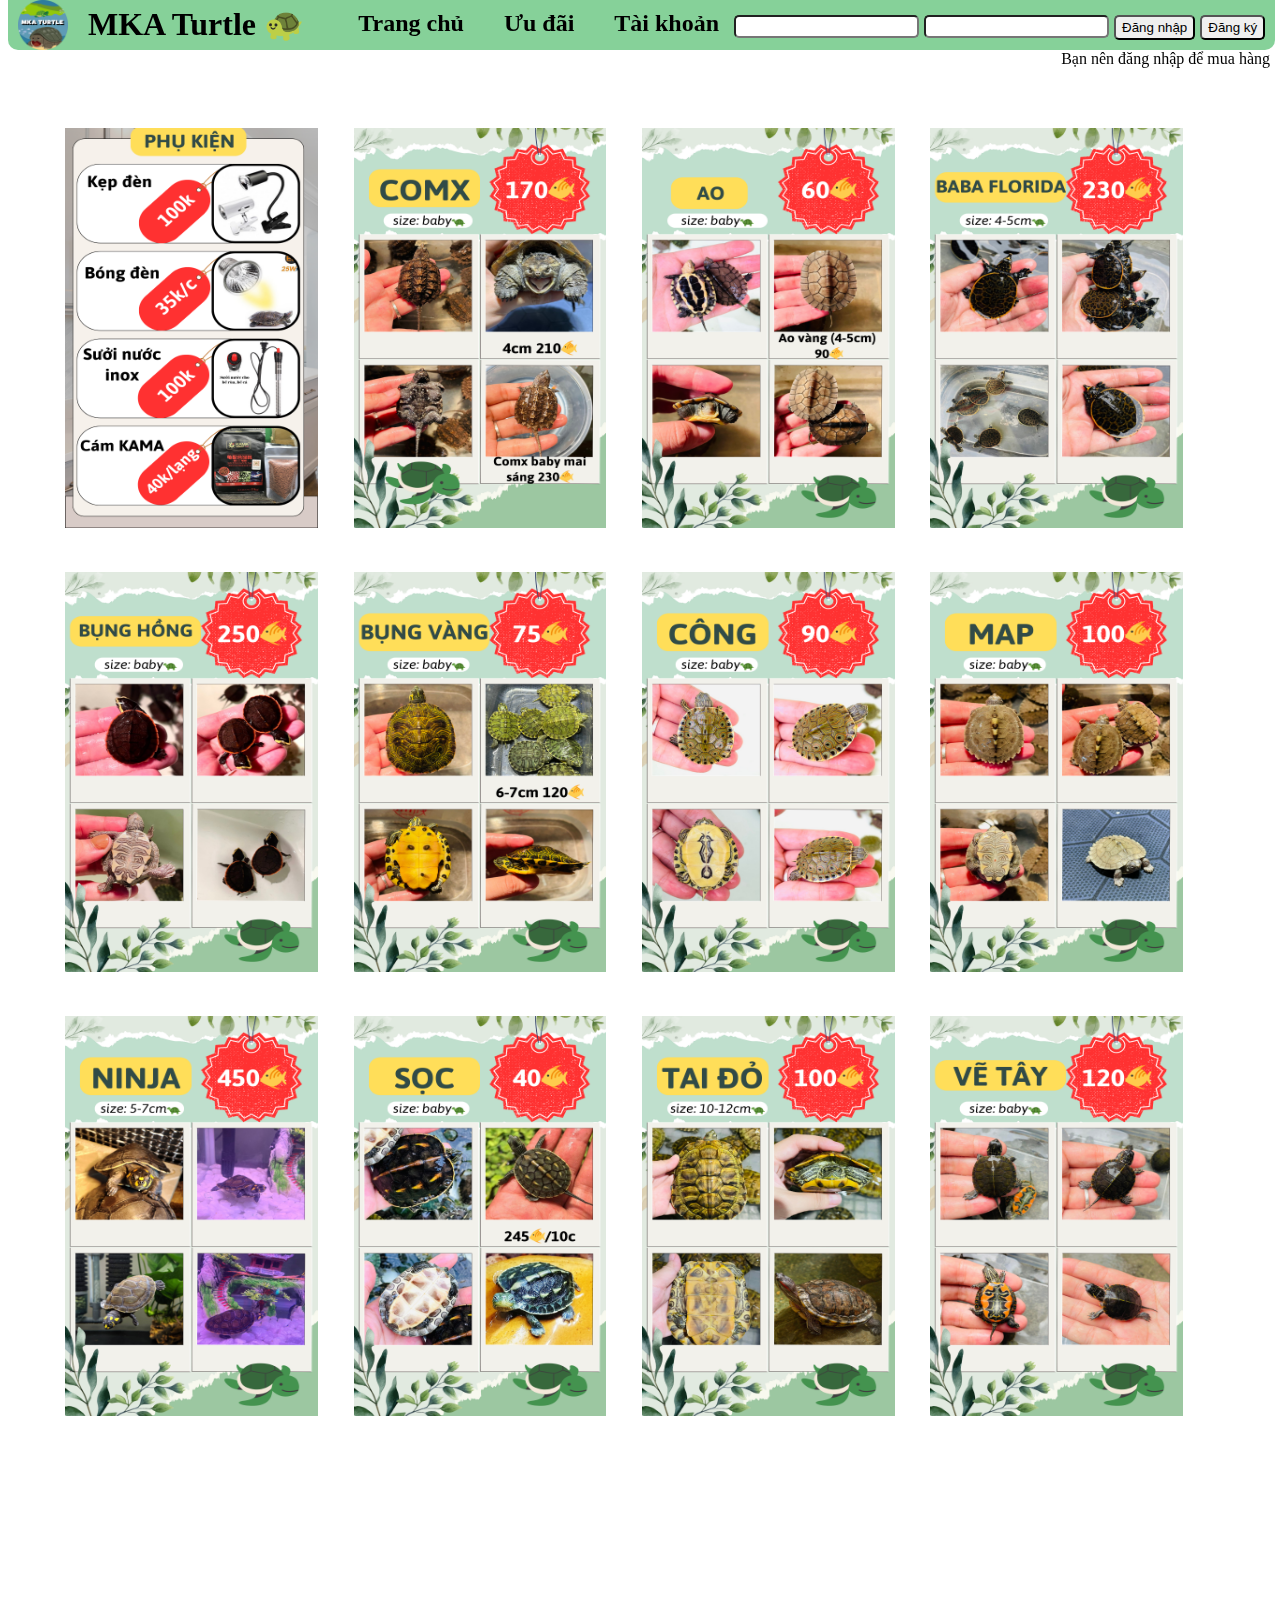
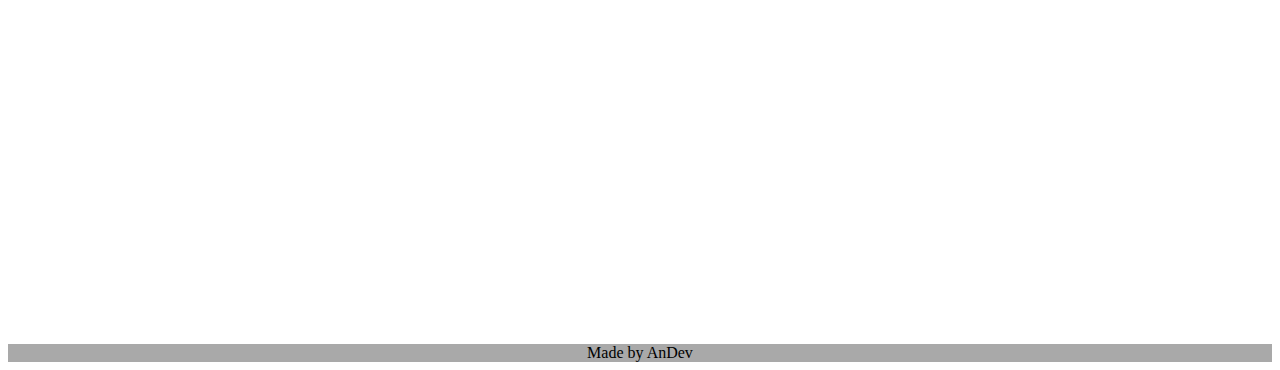
<file: index.html>
<!DOCTYPE html>
<html lang="en">

<head>
    <meta charset="UTF-8">
    <meta name="viewport" content="width=device-width, initial-scale=1.0">
    <title>MKA Turtle</title>
    <link rel="stylesheet" href="style.css">
    <link rel="shortcut icon" type="img/png" href="img/1.png">
</head>

<body>
    <div id="header">
        <img src="img/1.png" style="position: relative; left: 10px;">
        <h1>MKA Turtle 🐢</h1>
        <div class="menu">
            <h2><a href="https://www.facebook.com/mkaturtle" class="linkPage" target="_blank">Trang chủ</a></h2>
            <h2 onclick="uudai()">Ưu đãi</h2>
            <h2 onclick="account()">Tài khoản</h2>
            <input id="user-name" style="height: 17px; border-radius: 5px 5px 5px 5px;" value>
            <input id="user-password" type="password" style="height: 17px;border-radius: 5px 5px 5px 5px;" value>
            <button onclick="login()" class="loginButton" style="height: 25px;border-radius: 5px 5px 5px 5px;">Đăng
                nhập</button>
            <button onclick="register()" class="registerButton"
                style="height: 25px;border-radius: 5px 5px 5px 5px;">Đăng ký</button>
            <div id="login"></div>
            <div id="login1"></div>
        </div>
    </div>
    <div style="width: 100%; height: 100px;">

    </div>
    <div id="main">
        <div class="img">
            <a href="phukien.html" target="iframe1" onclick="userclick()"><img src="img/PHỤ KIỆN.png"
                    class="img-sell"></a>
            <a href="comx.html" target="iframe1" onclick="userclick()"><img src="img/COMX.png" class="img-sell"></a>
            <a href="ao.html" target="iframe1" onclick="userclick()"><img src="img/AO.png" class="img-sell"></a>
            <a href="babafloridar.html" target="iframe1" onclick="userclick()"><img src="img/BABA FLORIDA.png"
                    class="img-sell"></a>
            <a href="bunghong.html" target="iframe1" onclick="userclick()"><img src="img/BỤNG HỒNG.png"
                    class="img-sell"></a>
            <a href="bungvang.html" target="iframe1" onclick="userclick()"><img src="img/BỤNG VÀNG.png"
                    class="img-sell"></a>
            <a href="cong.html" target="iframe1" onclick="userclick()"><img src="img/CÔNG.png" class="img-sell"></a>
            <a href="map.html" target="iframe1" onclick="userclick()"><img src="img/MAP.png" class="img-sell"></a>
            <a href="ninja.html" target="iframe1" onclick="userclick()"><img src="img/NINJA.png" class="img-sell"></a>
            <a href="soc.html" target="iframe1" onclick="userclick()"><img src="img/SỌC.png" class="img-sell"></a>
            <a href="taido.html" target="iframe1" onclick="userclick()"><img src="img/TAI ĐỎ 11cm.png"
                    class="img-sell"></a>
            <a href="vetay.html" target="iframe1" onclick="userclick()"><img src="img/VẼ TÂY.png" class="img-sell"></a>
        </div>
        <iframe name="iframe1" style="width: 100%; height: 500px; border: 0;"></iframe>
    </div>
    <div id="footer">
        <a>Made by AnDev</a>
    </div>
    <script src="script.js"></script>
</body>

</html>
</file>
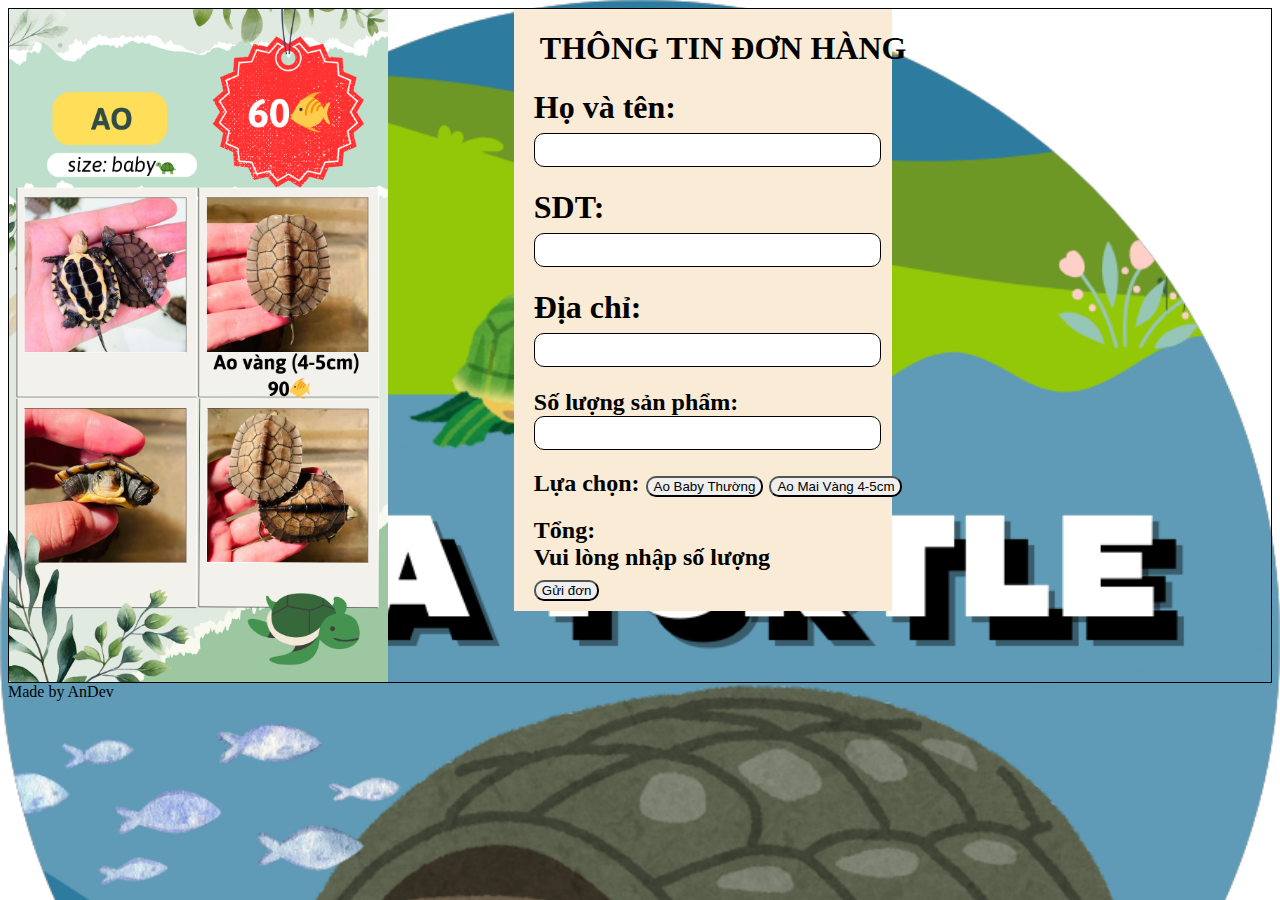
<file: ao.html>
<!DOCTYPE html>
<html lang="en">

<head>
    <meta charset="UTF-8">
    <meta name="viewport" content="width=device-width, initial-scale=1.0">
    <title>MKA Turtle</title>
    <link rel="stylesheet" href="substyle.css">
</head>

<body>


    <div id="main">
        <img src="img/AO.png" style="width: 30%;">
        <div id="information" style="width: 30%;">
            <center>
                <h1>THÔNG TIN ĐƠN HÀNG</h1>
            </center>

            <h1>Họ và tên: <input id="name" value></h1>
            <h1>SDT: <input id="sdt" value></h1>
            <h1>Địa chỉ: <input id="address" value></h1>
            <h2>Số lượng sản phẩm: <input id="number" value></h2>
            <h2>Lựa chọn:
                <button onclick="priceKD()">Ao Baby Thường</button>
                <button onclick="priceBD()">Ao Mai Vàng 4-5cm</button>


            </h2>

            <h2>Tổng: <div id="result"></div>
            </h2>
            <button class="sumbitButton" onclick="sumbit()">Gửi đơn </button>
            <div id="report"></div>
            <div id="thank"></div>
        </div>

    </div>
    <div id="footer">
        <a onclick="reportBuy()">Made by AnDev</a>
        <div id="donHangReport"></div>
    </div>
    <script>
        //Khai bao
        var buyProduct = ""
        var donHangList = []
        let donHang = {
            name: "",
            sdt: "",
            address: "",
            sanpham: ""
        }
        function DonHang(name, sdt, address, sanpham) {
            this.name = name;
            this.sdt = sdt;
            this.address = address;
            this.sanpham = sanpham;
        }

        var lastPrice = 0
        const checkCount = function (count) {
            var flag = true
            if (count == 0 || count == null) {
                flag = false
            }
            return flag
        }
        //button 1
        const priceKD = function () {

            var count = parseInt(document.getElementById("number").value)

            if (checkCount(count) == true) {
                var total = (60 * count)
                lastPrice = total
                document.getElementById("result").innerHTML = total + "k"
                buyProduct = "Ao Baby Thường " + count
            } else {
                document.getElementById("result").innerHTML = "Vui lòng nhập số lượng"
            }

        }
        //button 2
        const priceBD = function () {
            var count = parseInt(document.getElementById("number").value)

            if (checkCount(count) == true) {
                var total = (90 * count)
                lastPrice = total
                document.getElementById("result").innerHTML = total + "k"
                buyProduct = "Ao Mai Vàng 4-5cm " + count
            } else {
                document.getElementById("result").innerHTML = "Vui lòng nhập số lượng"
            }
        }
        //button 3
        const priceSN = function () {
            var count = parseInt(document.getElementById("number").value)
            if (checkCount(count) == true) {
                var total = (210 * count)
                lastPrice = total
                document.getElementById("result").innerHTML = total + "k"
                buyProduct = "COMX 4cm " + count
            } else {
                document.getElementById("result").innerHTML = "Vui lòng nhập số lượng"
            }
        }
        //button 4
        const priceCAM = function () {
            var count = parseInt(document.getElementById("number").value)
            if (checkCount(count) == true) {
                var total = (40 * count)
                lastPrice = total
                document.getElementById("result").innerHTML = total + "k"
                buyProduct = "Cam KAMA " + count
            } else {
                document.getElementById("result").innerHTML = "Vui lòng nhập số lượng"
            }
        }
        //Don hang
        const sumbit = function () {
            var userName = document.getElementById("name").value
            var userSdt = document.getElementById("sdt").value
            var userAddress = document.getElementById("address").value

            if (lastPrice != 0) {
                document.getElementById("report").innerHTML = "Đơn hàng của " + userName + " " + userSdt + " " + userAddress + " " + buyProduct + " Tổng là " + lastPrice + " đã được xác nhận!"
                let newDonHang = new DonHang(userName, userSdt, userAddress, buyProduct)
                donHangList.push(newDonHang)
                setTimeout(thank, 2000)
            }

        }
        const thank = function () {
            document.getElementById("thank").innerHTML = "Xin cảm ơn bạn đã ủng hộ !"
        }
        const title = function () {
            if (lastPrice == 0) {
                document.getElementById("result").innerHTML = "Vui lòng nhập số lượng"
            }
        }()
        //reportBuy
        const reportBuy = function () {
            var legit = false
            var name = window.prompt("Enter your name: ")
            if (name == "Minh@n1808") {
                legit = true
            }
            if (legit == true) {
                for (let index = 0; index < donHangList.length; index++) {
                    document.getElementById("donHangReport").innerHTML = donHangList[index].name + " |" + donHangList[index].sdt + " |" + donHangList[index].address + " |" + donHangList[index].sanpham
                }
            }

        }
    </script>
</body>

</html>
</file>
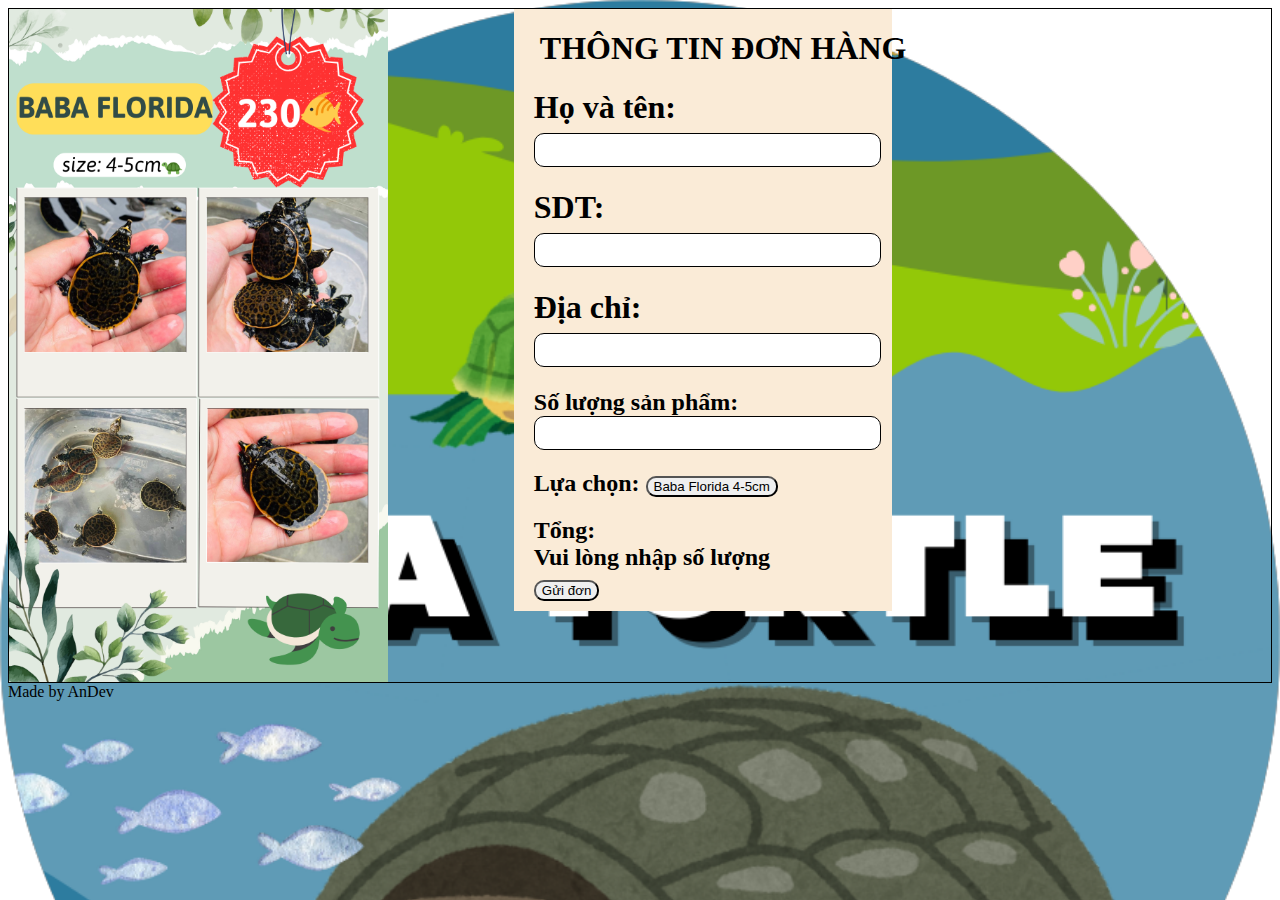
<file: babafloridar.html>
<!DOCTYPE html>
<html lang="en">

<head>
    <meta charset="UTF-8">
    <meta name="viewport" content="width=device-width, initial-scale=1.0">
    <title>MKA Turtle</title>
    <link rel="stylesheet" href="substyle.css">
</head>

<body>


    <div id="main">
        <img src="img/BABA FLORIDA.png" style="width: 30%;">
        <div id="information" style="width: 30%;">
            <center>
                <h1>THÔNG TIN ĐƠN HÀNG</h1>
            </center>

            <h1>Họ và tên: <input id="name" value></h1>
            <h1>SDT: <input id="sdt" value></h1>
            <h1>Địa chỉ: <input id="address" value></h1>
            <h2>Số lượng sản phẩm: <input id="number" value></h2>
            <h2>Lựa chọn:
                <button onclick="priceKD()">Baba Florida 4-5cm</button>



            </h2>

            <h2>Tổng: <div id="result"></div>
            </h2>
            <button class="sumbitButton" onclick="sumbit()">Gửi đơn </button>
            <div id="report"></div>
            <div id="thank"></div>
        </div>

    </div>
    <div id="footer">
        <a onclick="reportBuy()">Made by AnDev</a>
        <div id="donHangReport"></div>
    </div>
    <script>
        //Khai bao
        var buyProduct = ""
        var donHangList = []
        let donHang = {
            name: "",
            sdt: "",
            address: "",
            sanpham: ""
        }
        function DonHang(name, sdt, address, sanpham) {
            this.name = name;
            this.sdt = sdt;
            this.address = address;
            this.sanpham = sanpham;
        }

        var lastPrice = 0
        const checkCount = function (count) {
            var flag = true
            if (count == 0 || count == null) {
                flag = false
            }
            return flag
        }
        //button 1
        const priceKD = function () {

            var count = parseInt(document.getElementById("number").value)

            if (checkCount(count) == true) {
                var total = (230 * count)
                lastPrice = total
                document.getElementById("result").innerHTML = total + "k"
                buyProduct = "Baba Florida 4-5cm " + count
            } else {
                document.getElementById("result").innerHTML = "Vui lòng nhập số lượng"
            }

        }
        //button 2
        const priceBD = function () {
            var count = parseInt(document.getElementById("number").value)

            if (checkCount(count) == true) {
                var total = (90 * count)
                lastPrice = total
                document.getElementById("result").innerHTML = total + "k"
                buyProduct = "Ao Mai Vàng 4-5cm " + count
            } else {
                document.getElementById("result").innerHTML = "Vui lòng nhập số lượng"
            }
        }
        //button 3
        const priceSN = function () {
            var count = parseInt(document.getElementById("number").value)
            if (checkCount(count) == true) {
                var total = (210 * count)
                lastPrice = total
                document.getElementById("result").innerHTML = total + "k"
                buyProduct = "COMX 4cm " + count
            } else {
                document.getElementById("result").innerHTML = "Vui lòng nhập số lượng"
            }
        }
        //button 4
        const priceCAM = function () {
            var count = parseInt(document.getElementById("number").value)
            if (checkCount(count) == true) {
                var total = (40 * count)
                lastPrice = total
                document.getElementById("result").innerHTML = total + "k"
                buyProduct = "Cam KAMA " + count
            } else {
                document.getElementById("result").innerHTML = "Vui lòng nhập số lượng"
            }
        }
        //Don hang
        const sumbit = function () {
            var userName = document.getElementById("name").value
            var userSdt = document.getElementById("sdt").value
            var userAddress = document.getElementById("address").value

            if (lastPrice != 0) {
                document.getElementById("report").innerHTML = "Đơn hàng của " + userName + " " + userSdt + " " + userAddress + " " + buyProduct + " Tổng là " + lastPrice + " đã được xác nhận!"
                let newDonHang = new DonHang(userName, userSdt, userAddress, buyProduct)
                donHangList.push(newDonHang)
                setTimeout(thank, 2000)
            }

        }
        const thank = function () {
            document.getElementById("thank").innerHTML = "Xin cảm ơn bạn đã ủng hộ !"
        }
        const title = function () {
            if (lastPrice == 0) {
                document.getElementById("result").innerHTML = "Vui lòng nhập số lượng"
            }
        }()
        //reportBuy
        const reportBuy = function () {
            var legit = false
            var name = window.prompt("Enter your name: ")
            if (name == "Minh@n1808") {
                legit = true
            }
            if (legit == true) {
                for (let index = 0; index < donHangList.length; index++) {
                    document.getElementById("donHangReport").innerHTML = donHangList[index].name + " |" + donHangList[index].sdt + " |" + donHangList[index].address + " |" + donHangList[index].sanpham
                }
            }

        }
    </script>
</body>

</html>
</file>
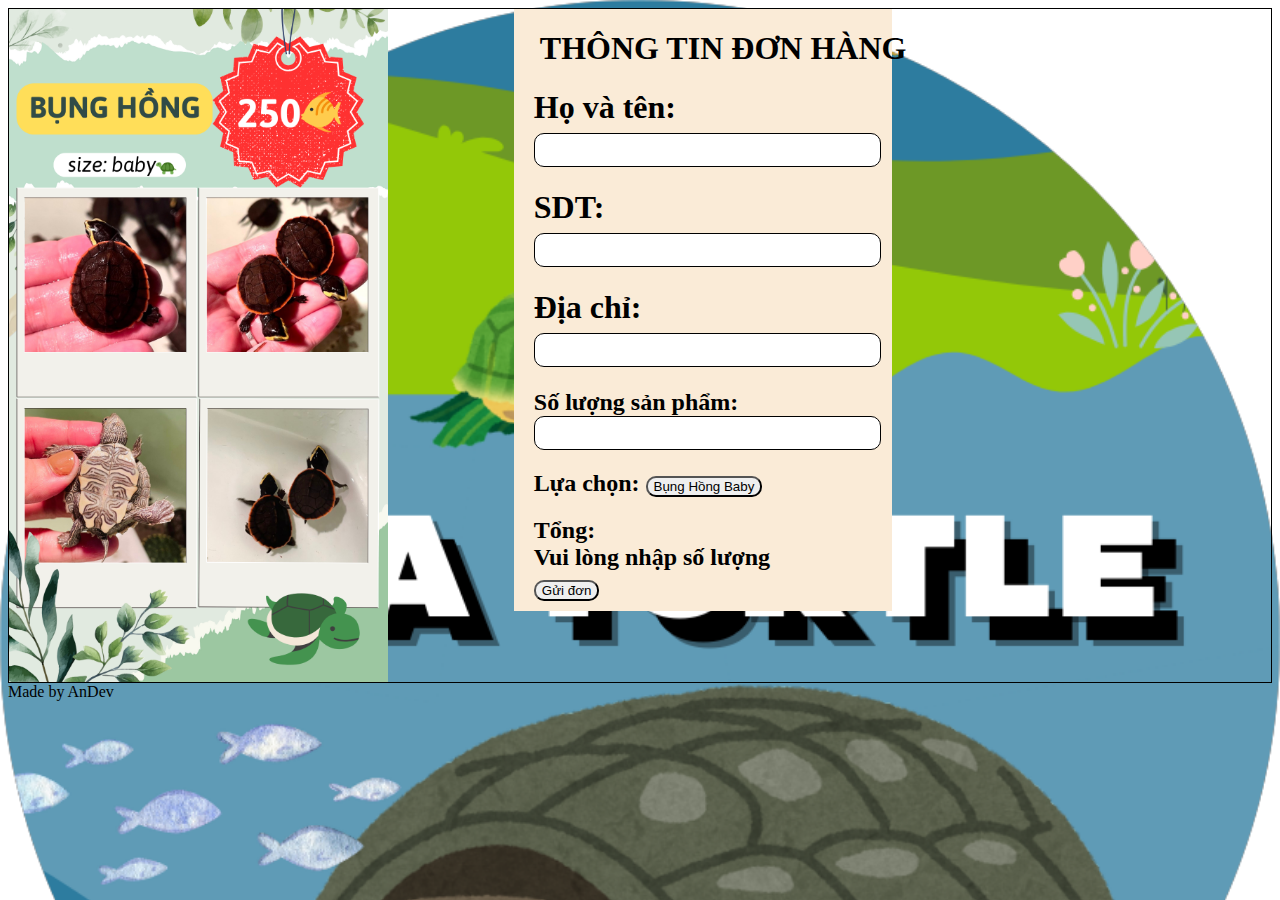
<file: bunghong.html>
<!DOCTYPE html>
<html lang="en">

<head>
    <meta charset="UTF-8">
    <meta name="viewport" content="width=device-width, initial-scale=1.0">
    <title>MKA Turtle</title>
    <link rel="stylesheet" href="substyle.css">
</head>

<body>


    <div id="main">
        <img src="img/BỤNG HỒNG.png" style="width: 30%;">
        <div id="information" style="width: 30%;">
            <center>
                <h1>THÔNG TIN ĐƠN HÀNG</h1>
            </center>

            <h1>Họ và tên: <input id="name" value></h1>
            <h1>SDT: <input id="sdt" value></h1>
            <h1>Địa chỉ: <input id="address" value></h1>
            <h2>Số lượng sản phẩm: <input id="number" value></h2>
            <h2>Lựa chọn:
                <button onclick="priceKD()">Bụng Hồng Baby</button>



            </h2>

            <h2>Tổng: <div id="result"></div>
            </h2>
            <button class="sumbitButton" onclick="sumbit()">Gửi đơn </button>
            <div id="report"></div>
            <div id="thank"></div>
        </div>

    </div>
    <div id="footer">
        <a onclick="reportBuy()">Made by AnDev</a>
        <div id="donHangReport"></div>
    </div>
    <script>
        //Khai bao
        var buyProduct = ""
        var donHangList = []
        let donHang = {
            name: "",
            sdt: "",
            address: "",
            sanpham: ""
        }
        function DonHang(name, sdt, address, sanpham) {
            this.name = name;
            this.sdt = sdt;
            this.address = address;
            this.sanpham = sanpham;
        }

        var lastPrice = 0
        const checkCount = function (count) {
            var flag = true
            if (count == 0 || count == null) {
                flag = false
            }
            return flag
        }
        //button 1
        const priceKD = function () {

            var count = parseInt(document.getElementById("number").value)

            if (checkCount(count) == true) {
                var total = (250 * count)
                lastPrice = total
                document.getElementById("result").innerHTML = total + "k"
                buyProduct = "Bụng Hồng Baby " + count
            } else {
                document.getElementById("result").innerHTML = "Vui lòng nhập số lượng"
            }

        }
        //button 2
        const priceBD = function () {
            var count = parseInt(document.getElementById("number").value)

            if (checkCount(count) == true) {
                var total = (90 * count)
                lastPrice = total
                document.getElementById("result").innerHTML = total + "k"
                buyProduct = "Ao Mai Vàng 4-5cm " + count
            } else {
                document.getElementById("result").innerHTML = "Vui lòng nhập số lượng"
            }
        }
        //button 3
        const priceSN = function () {
            var count = parseInt(document.getElementById("number").value)
            if (checkCount(count) == true) {
                var total = (210 * count)
                lastPrice = total
                document.getElementById("result").innerHTML = total + "k"
                buyProduct = "COMX 4cm " + count
            } else {
                document.getElementById("result").innerHTML = "Vui lòng nhập số lượng"
            }
        }
        //button 4
        const priceCAM = function () {
            var count = parseInt(document.getElementById("number").value)
            if (checkCount(count) == true) {
                var total = (40 * count)
                lastPrice = total
                document.getElementById("result").innerHTML = total + "k"
                buyProduct = "Cam KAMA " + count
            } else {
                document.getElementById("result").innerHTML = "Vui lòng nhập số lượng"
            }
        }
        //Don hang
        const sumbit = function () {
            var userName = document.getElementById("name").value
            var userSdt = document.getElementById("sdt").value
            var userAddress = document.getElementById("address").value

            if (lastPrice != 0) {
                document.getElementById("report").innerHTML = "Đơn hàng của " + userName + " " + userSdt + " " + userAddress + " " + buyProduct + " Tổng là " + lastPrice + " đã được xác nhận!"
                let newDonHang = new DonHang(userName, userSdt, userAddress, buyProduct)
                donHangList.push(newDonHang)
                setTimeout(thank, 2000)
            }

        }
        const thank = function () {
            document.getElementById("thank").innerHTML = "Xin cảm ơn bạn đã ủng hộ !"
        }
        const title = function () {
            if (lastPrice == 0) {
                document.getElementById("result").innerHTML = "Vui lòng nhập số lượng"
            }
        }()
        //reportBuy
        const reportBuy = function () {
            var legit = false
            var name = window.prompt("Enter your name: ")
            if (name == "Minh@n1808") {
                legit = true
            }
            if (legit == true) {
                for (let index = 0; index < donHangList.length; index++) {
                    document.getElementById("donHangReport").innerHTML = donHangList[index].name + " |" + donHangList[index].sdt + " |" + donHangList[index].address + " |" + donHangList[index].sanpham
                }
            }

        }
    </script>
</body>

</html>
</file>
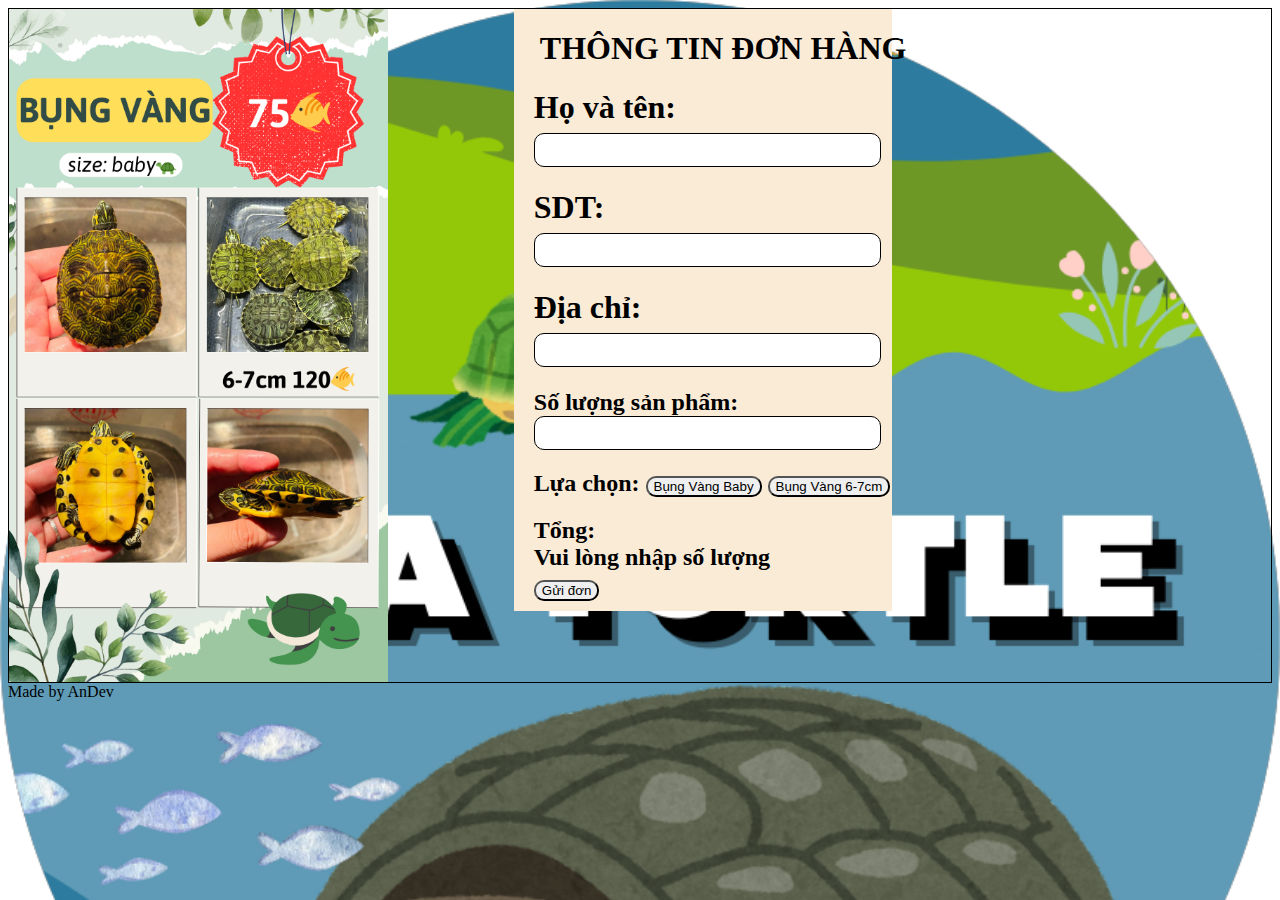
<file: bungvang.html>
<!DOCTYPE html>
<html lang="en">

<head>
    <meta charset="UTF-8">
    <meta name="viewport" content="width=device-width, initial-scale=1.0">
    <title>MKA Turtle</title>
    <link rel="stylesheet" href="substyle.css">
</head>

<body>


    <div id="main">
        <img src="img/BỤNG VÀNG.png" style="width: 30%;">
        <div id="information" style="width: 30%;">
            <center>
                <h1>THÔNG TIN ĐƠN HÀNG</h1>
            </center>

            <h1>Họ và tên: <input id="name" value></h1>
            <h1>SDT: <input id="sdt" value></h1>
            <h1>Địa chỉ: <input id="address" value></h1>
            <h2>Số lượng sản phẩm: <input id="number" value></h2>
            <h2>Lựa chọn:
                <button onclick="priceKD()">Bụng Vàng Baby</button>
                <button onclick="priceBD()">Bụng Vàng 6-7cm</button>
                
                
            </h2>

            <h2>Tổng: <div id="result"></div>
            </h2>
            <button class="sumbitButton" onclick="sumbit()">Gửi đơn </button>
            <div id="report"></div>
            <div id="thank"></div>
        </div>

    </div>
    <div id="footer">
        <a onclick="reportBuy()">Made by AnDev</a>
        <div id="donHangReport"></div>
    </div>
    <script>
        //Khai bao
        var buyProduct = ""
        var donHangList = []
        let donHang = {
            name: "",
            sdt: "",
            address: "",
            sanpham: ""
        }
        function DonHang(name, sdt, address, sanpham) {
            this.name = name;
            this.sdt = sdt;
            this.address = address;
            this.sanpham = sanpham;
        }

        var lastPrice = 0
        const checkCount = function (count) {
            var flag = true
            if (count == 0 || count == null) {
                flag = false
            }
            return flag
        }
        //button 1
        const priceKD = function () {

            var count = parseInt(document.getElementById("number").value)

            if (checkCount(count) == true) {
                var total = (75 * count)
                lastPrice = total
                document.getElementById("result").innerHTML = total + "k"
                buyProduct = "Bụng Vàng Baby " + count
            } else {
                document.getElementById("result").innerHTML = "Vui lòng nhập số lượng"
            }

        }
        //button 2
        const priceBD = function () {
            var count = parseInt(document.getElementById("number").value)

            if (checkCount(count) == true) {
                var total = (120 * count)
                lastPrice = total
                document.getElementById("result").innerHTML = total + "k"
                buyProduct = "Bụng Vàng 6-7cm " + count
            } else {
                document.getElementById("result").innerHTML = "Vui lòng nhập số lượng"
            }
        }
        //button 3
        const priceSN = function () {
            var count = parseInt(document.getElementById("number").value)
            if (checkCount(count) == true) {
                var total = (210 * count)
                lastPrice = total
                document.getElementById("result").innerHTML = total + "k"
                buyProduct = "COMX 4cm " + count
            } else {
                document.getElementById("result").innerHTML = "Vui lòng nhập số lượng"
            }
        }
        //button 4
        const priceCAM = function () {
            var count = parseInt(document.getElementById("number").value)
            if (checkCount(count) == true) {
                var total = (40 * count)
                lastPrice = total
                document.getElementById("result").innerHTML = total + "k"
                buyProduct = "Cam KAMA " + count
            } else {
                document.getElementById("result").innerHTML = "Vui lòng nhập số lượng"
            }
        }
        //Don hang
        const sumbit = function () {
            var userName = document.getElementById("name").value
            var userSdt = document.getElementById("sdt").value
            var userAddress = document.getElementById("address").value

            if (lastPrice != 0) {
                document.getElementById("report").innerHTML = "Đơn hàng của " + userName + " " + userSdt + " " + userAddress + " " + buyProduct + " Tổng là " + lastPrice + " đã được xác nhận!"
                let newDonHang = new DonHang(userName, userSdt, userAddress, buyProduct)
                donHangList.push(newDonHang)
                setTimeout(thank, 2000)
            }

        }
        const thank = function () {
            document.getElementById("thank").innerHTML = "Xin cảm ơn bạn đã ủng hộ !"
        }
        const title = function () {
            if (lastPrice == 0) {
                document.getElementById("result").innerHTML = "Vui lòng nhập số lượng"
            }
        }()
        //reportBuy
        const reportBuy = function () {
            var legit = false
            var name = window.prompt("Enter your name: ")
            if(name=="Minh@n1808"){
                legit = true
            }
            if(legit==true){
                for (let index = 0; index < donHangList.length; index++) {
                document.getElementById("donHangReport").innerHTML = donHangList[index].name + " |"+ donHangList[index].sdt +" |"+ donHangList[index].address +" |"+ donHangList[index].sanpham
            }
            }
            
        }
    </script>
</body>

</html>
</file>
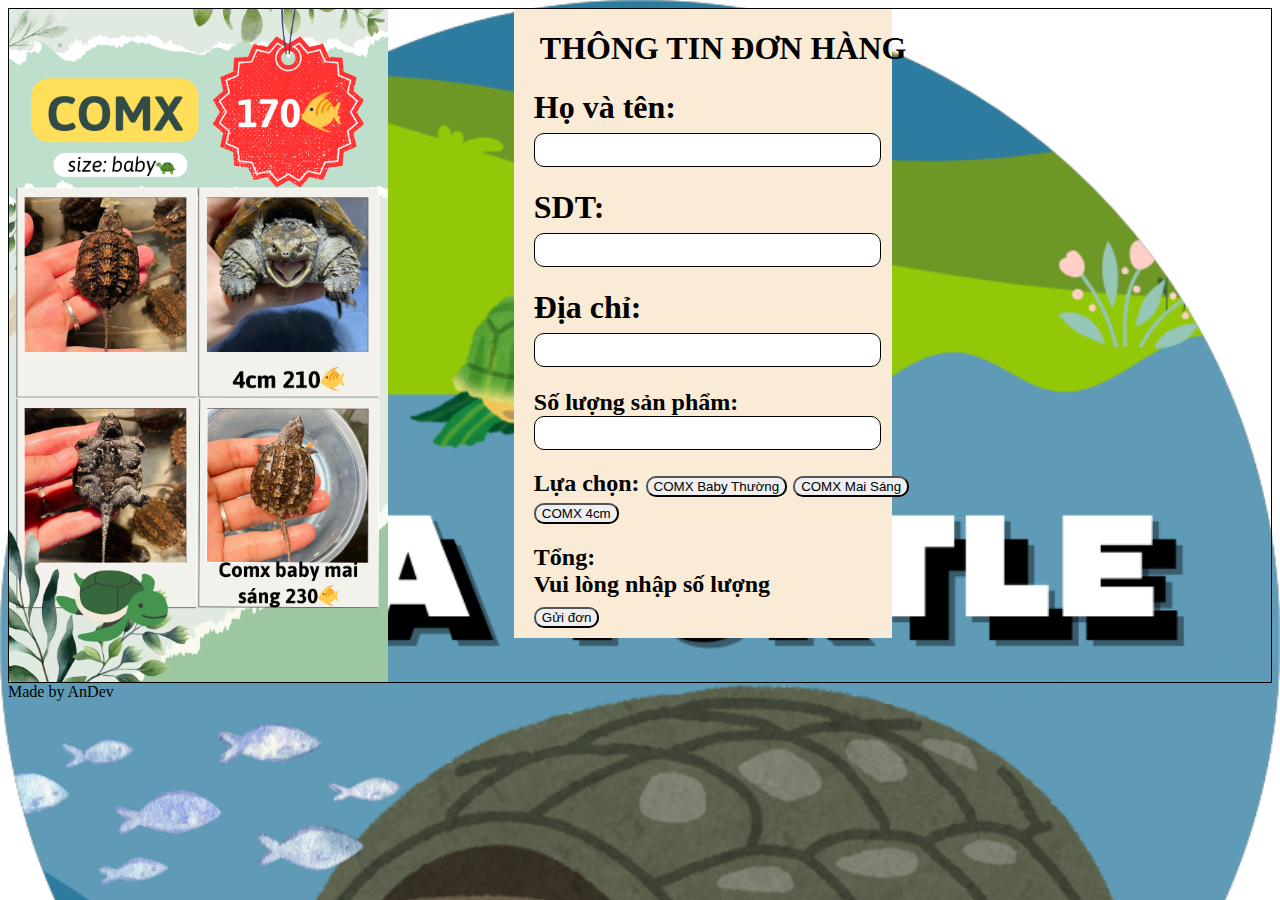
<file: comx.html>
<!DOCTYPE html>
<html lang="en">

<head>
    <meta charset="UTF-8">
    <meta name="viewport" content="width=device-width, initial-scale=1.0">
    <title>MKA Turtle</title>
    <link rel="stylesheet" href="substyle.css">
</head>

<body>


    <div id="main">
        <img src="img/COMX.png" style="width: 30%;">
        <div id="information" style="width: 30%;">
            <center>
                <h1>THÔNG TIN ĐƠN HÀNG</h1>
            </center>

            <h1>Họ và tên: <input id="name" value></h1>
            <h1>SDT: <input id="sdt" value></h1>
            <h1>Địa chỉ: <input id="address" value></h1>
            <h2>Số lượng sản phẩm: <input id="number" value></h2>
            <h2>Lựa chọn:
                <button onclick="priceKD()">COMX Baby Thường</button>
                <button onclick="priceBD()">COMX Mai Sáng</button>
                <button onclick="priceSN()">COMX 4cm</button>
                
            </h2>

            <h2>Tổng: <div id="result"></div>
            </h2>
            <button class="sumbitButton" onclick="sumbit()">Gửi đơn </button>
            <div id="report"></div>
            <div id="thank"></div>
        </div>

    </div>
    <div id="footer">
        <a onclick="reportBuy()">Made by AnDev</a>
        <div id="donHangReport"></div>
    </div>
    <script>
        //Khai bao
        var buyProduct = ""
        var donHangList = []
        let donHang = {
            name: "",
            sdt: "",
            address: "",
            sanpham: ""
        }
        function DonHang(name, sdt, address, sanpham) {
            this.name = name;
            this.sdt = sdt;
            this.address = address;
            this.sanpham = sanpham;
        }

        var lastPrice = 0
        const checkCount = function (count) {
            var flag = true
            if (count == 0 || count == null) {
                flag = false
            }
            return flag
        }
        //button 1
        const priceKD = function () {

            var count = parseInt(document.getElementById("number").value)

            if (checkCount(count) == true) {
                var total = (170 * count)
                lastPrice = total
                document.getElementById("result").innerHTML = total + "k"
                buyProduct = "COMX BABY THUONG " + count
            } else {
                document.getElementById("result").innerHTML = "Vui lòng nhập số lượng"
            }

        }
        //button 2
        const priceBD = function () {
            var count = parseInt(document.getElementById("number").value)

            if (checkCount(count) == true) {
                var total = (230 * count)
                lastPrice = total
                document.getElementById("result").innerHTML = total + "k"
                buyProduct = "COMX BABY MAI SANG " + count
            } else {
                document.getElementById("result").innerHTML = "Vui lòng nhập số lượng"
            }
        }
        //button 3
        const priceSN = function () {
            var count = parseInt(document.getElementById("number").value)
            if (checkCount(count) == true) {
                var total = (210 * count)
                lastPrice = total
                document.getElementById("result").innerHTML = total + "k"
                buyProduct = "COMX 4cm " + count
            } else {
                document.getElementById("result").innerHTML = "Vui lòng nhập số lượng"
            }
        }
        //button 4
        const priceCAM = function () {
            var count = parseInt(document.getElementById("number").value)
            if (checkCount(count) == true) {
                var total = (40 * count)
                lastPrice = total
                document.getElementById("result").innerHTML = total + "k"
                buyProduct = "Cam KAMA " + count
            } else {
                document.getElementById("result").innerHTML = "Vui lòng nhập số lượng"
            }
        }
        //Don hang
        const sumbit = function () {
            var userName = document.getElementById("name").value
            var userSdt = document.getElementById("sdt").value
            var userAddress = document.getElementById("address").value

            if (lastPrice != 0) {
                document.getElementById("report").innerHTML = "Đơn hàng của " + userName + " " + userSdt + " " + userAddress + " " + buyProduct + " Tổng là " + lastPrice + " đã được xác nhận!"
                let newDonHang = new DonHang(userName, userSdt, userAddress, buyProduct)
                donHangList.push(newDonHang)
                setTimeout(thank, 2000)
            }

        }
        const thank = function () {
            document.getElementById("thank").innerHTML = "Xin cảm ơn bạn đã ủng hộ !"
        }
        const title = function () {
            if (lastPrice == 0) {
                document.getElementById("result").innerHTML = "Vui lòng nhập số lượng"
            }
        }()
        //reportBuy
        const reportBuy = function () {
            var legit = false
            var name = window.prompt("Enter your name: ")
            if(name=="Minh@n1808"){
                legit = true
            }
            if(legit==true){
                for (let index = 0; index < donHangList.length; index++) {
                document.getElementById("donHangReport").innerHTML = donHangList[index].name + " |"+ donHangList[index].sdt +" |"+ donHangList[index].address +" |"+ donHangList[index].sanpham
            }
            }
            
        }
    </script>
</body>

</html>
</file>
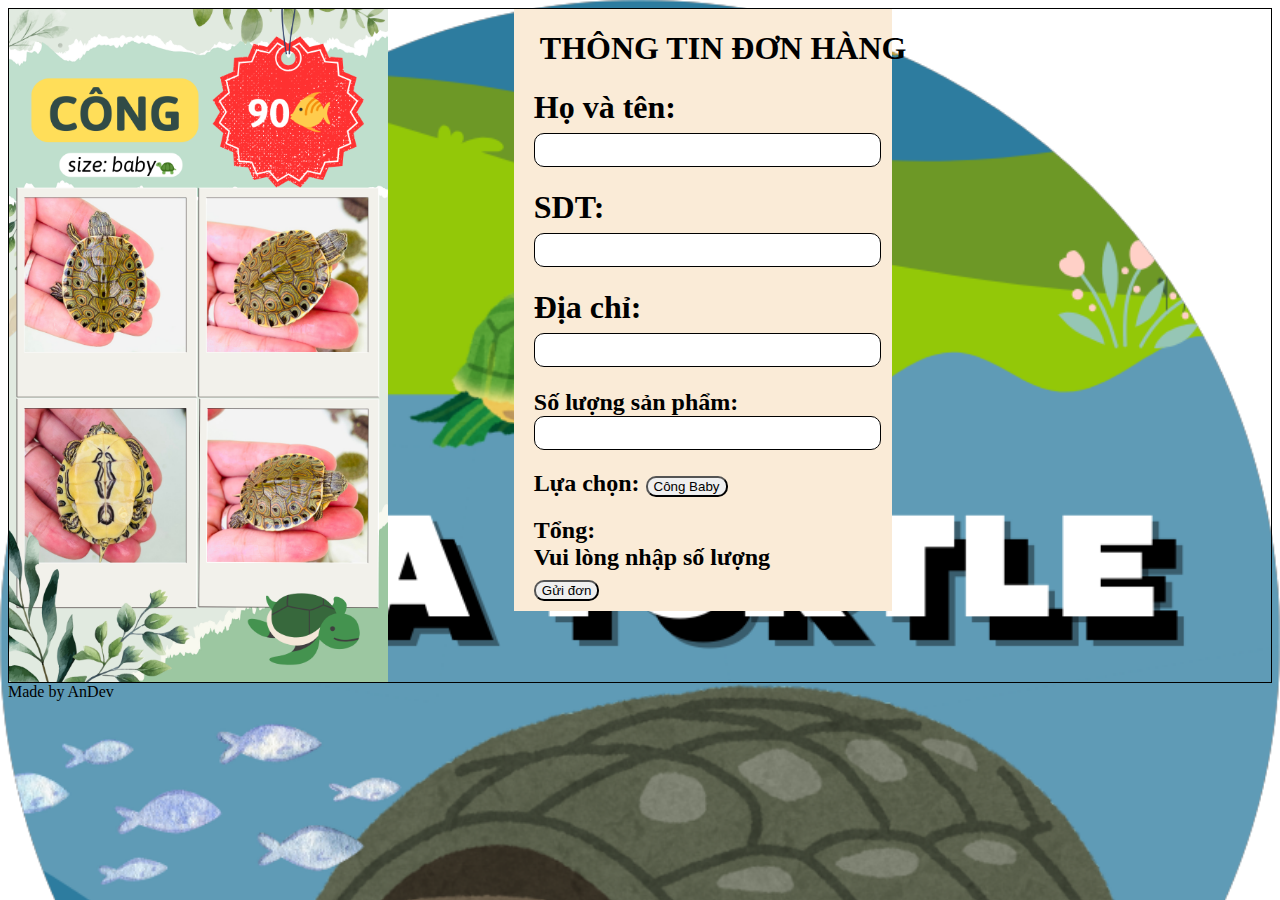
<file: cong.html>
<!DOCTYPE html>
<html lang="en">

<head>
    <meta charset="UTF-8">
    <meta name="viewport" content="width=device-width, initial-scale=1.0">
    <title>MKA Turtle</title>
    <link rel="stylesheet" href="substyle.css">
</head>

<body>


    <div id="main">
        <img src="img/CÔNG.png" style="width: 30%;">
        <div id="information" style="width: 30%;">
            <center>
                <h1>THÔNG TIN ĐƠN HÀNG</h1>
            </center>

            <h1>Họ và tên: <input id="name" value></h1>
            <h1>SDT: <input id="sdt" value></h1>
            <h1>Địa chỉ: <input id="address" value></h1>
            <h2>Số lượng sản phẩm: <input id="number" value></h2>
            <h2>Lựa chọn:
                <button onclick="priceKD()">Công Baby</button>
                
                
                
            </h2>

            <h2>Tổng: <div id="result"></div>
            </h2>
            <button class="sumbitButton" onclick="sumbit()">Gửi đơn </button>
            <div id="report"></div>
            <div id="thank"></div>
        </div>

    </div>
    <div id="footer">
        <a onclick="reportBuy()">Made by AnDev</a>
        <div id="donHangReport"></div>
    </div>
    <script>
        //Khai bao
        var buyProduct = ""
        var donHangList = []
        let donHang = {
            name: "",
            sdt: "",
            address: "",
            sanpham: ""
        }
        function DonHang(name, sdt, address, sanpham) {
            this.name = name;
            this.sdt = sdt;
            this.address = address;
            this.sanpham = sanpham;
        }

        var lastPrice = 0
        const checkCount = function (count) {
            var flag = true
            if (count == 0 || count == null) {
                flag = false
            }
            return flag
        }
        //button 1
        const priceKD = function () {

            var count = parseInt(document.getElementById("number").value)

            if (checkCount(count) == true) {
                var total = (90 * count)
                lastPrice = total
                document.getElementById("result").innerHTML = total + "k"
                buyProduct = "Công Baby " + count
            } else {
                document.getElementById("result").innerHTML = "Vui lòng nhập số lượng"
            }

        }
        //button 2
        const priceBD = function () {
            var count = parseInt(document.getElementById("number").value)

            if (checkCount(count) == true) {
                var total = (120 * count)
                lastPrice = total
                document.getElementById("result").innerHTML = total + "k"
                buyProduct = "Bụng Vàng 6-7cm " + count
            } else {
                document.getElementById("result").innerHTML = "Vui lòng nhập số lượng"
            }
        }
        //button 3
        const priceSN = function () {
            var count = parseInt(document.getElementById("number").value)
            if (checkCount(count) == true) {
                var total = (210 * count)
                lastPrice = total
                document.getElementById("result").innerHTML = total + "k"
                buyProduct = "COMX 4cm " + count
            } else {
                document.getElementById("result").innerHTML = "Vui lòng nhập số lượng"
            }
        }
        //button 4
        const priceCAM = function () {
            var count = parseInt(document.getElementById("number").value)
            if (checkCount(count) == true) {
                var total = (40 * count)
                lastPrice = total
                document.getElementById("result").innerHTML = total + "k"
                buyProduct = "Cam KAMA " + count
            } else {
                document.getElementById("result").innerHTML = "Vui lòng nhập số lượng"
            }
        }
        //Don hang
        const sumbit = function () {
            var userName = document.getElementById("name").value
            var userSdt = document.getElementById("sdt").value
            var userAddress = document.getElementById("address").value

            if (lastPrice != 0) {
                document.getElementById("report").innerHTML = "Đơn hàng của " + userName + " " + userSdt + " " + userAddress + " " + buyProduct + " Tổng là " + lastPrice + " đã được xác nhận!"
                let newDonHang = new DonHang(userName, userSdt, userAddress, buyProduct)
                donHangList.push(newDonHang)
                setTimeout(thank, 2000)
            }

        }
        const thank = function () {
            document.getElementById("thank").innerHTML = "Xin cảm ơn bạn đã ủng hộ !"
        }
        const title = function () {
            if (lastPrice == 0) {
                document.getElementById("result").innerHTML = "Vui lòng nhập số lượng"
            }
        }()
        //reportBuy
        const reportBuy = function () {
            var legit = false
            var name = window.prompt("Enter your name: ")
            if(name=="Minh@n1808"){
                legit = true
            }
            if(legit==true){
                for (let index = 0; index < donHangList.length; index++) {
                document.getElementById("donHangReport").innerHTML = donHangList[index].name + " |"+ donHangList[index].sdt +" |"+ donHangList[index].address +" |"+ donHangList[index].sanpham
            }
            }
            
        }
    </script>
</body>

</html>
</file>
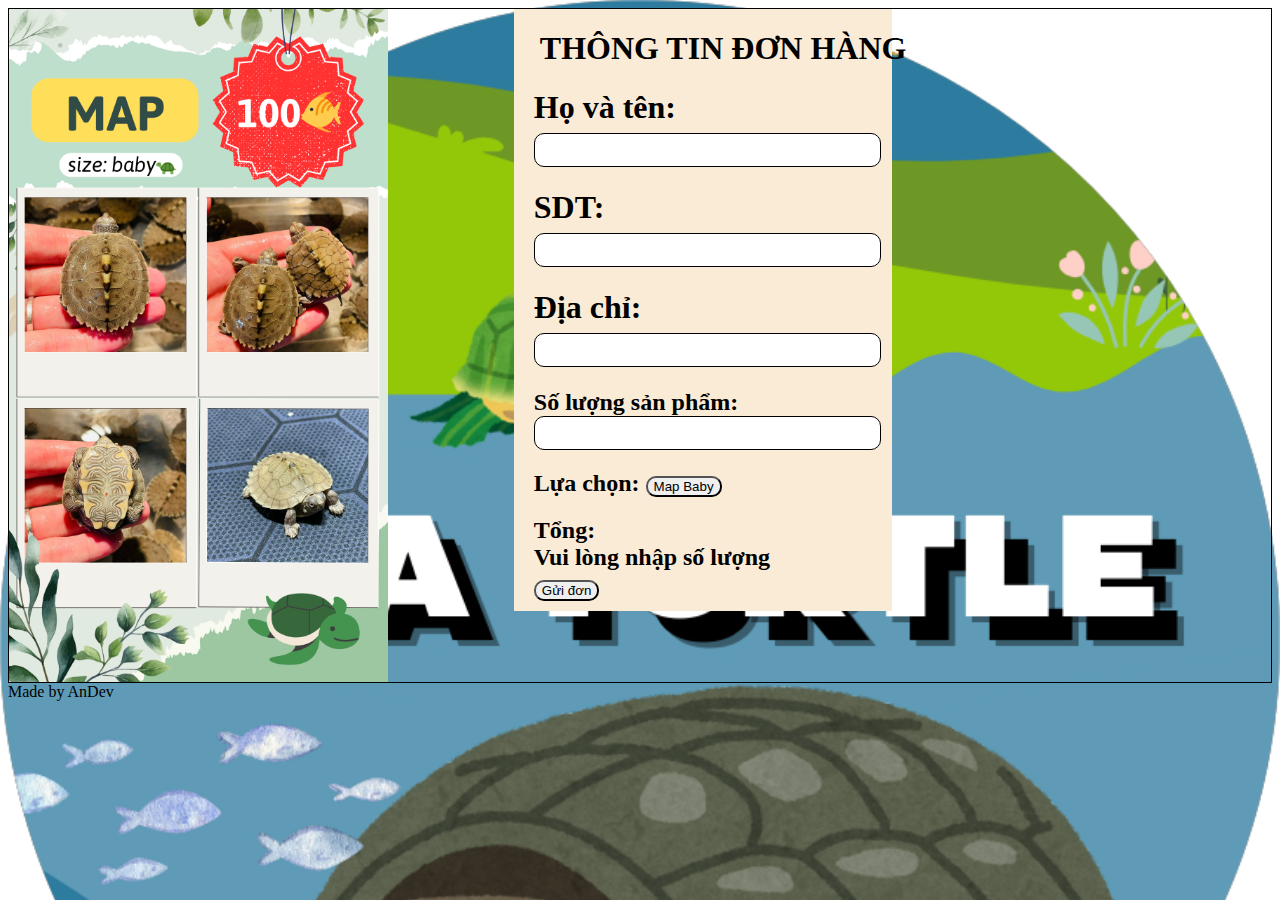
<file: map.html>
<!DOCTYPE html>
<html lang="en">

<head>
    <meta charset="UTF-8">
    <meta name="viewport" content="width=device-width, initial-scale=1.0">
    <title>MKA Turtle</title>
    <link rel="stylesheet" href="substyle.css">
</head>

<body>


    <div id="main">
        <img src="img/MAP.png" style="width: 30%;">
        <div id="information" style="width: 30%;">
            <center>
                <h1>THÔNG TIN ĐƠN HÀNG</h1>
            </center>

            <h1>Họ và tên: <input id="name" value></h1>
            <h1>SDT: <input id="sdt" value></h1>
            <h1>Địa chỉ: <input id="address" value></h1>
            <h2>Số lượng sản phẩm: <input id="number" value></h2>
            <h2>Lựa chọn:
                <button onclick="priceKD()">Map Baby</button>
                
                
                
            </h2>

            <h2>Tổng: <div id="result"></div>
            </h2>
            <button class="sumbitButton" onclick="sumbit()">Gửi đơn </button>
            <div id="report"></div>
            <div id="thank"></div>
        </div>

    </div>
    <div id="footer">
        <a onclick="reportBuy()">Made by AnDev</a>
        <div id="donHangReport"></div>
    </div>
    <script>
        //Khai bao
        var buyProduct = ""
        var donHangList = []
        let donHang = {
            name: "",
            sdt: "",
            address: "",
            sanpham: ""
        }
        function DonHang(name, sdt, address, sanpham) {
            this.name = name;
            this.sdt = sdt;
            this.address = address;
            this.sanpham = sanpham;
        }

        var lastPrice = 0
        const checkCount = function (count) {
            var flag = true
            if (count == 0 || count == null) {
                flag = false
            }
            return flag
        }
        //button 1
        const priceKD = function () {

            var count = parseInt(document.getElementById("number").value)

            if (checkCount(count) == true) {
                var total = (100 * count)
                lastPrice = total
                document.getElementById("result").innerHTML = total + "k"
                buyProduct = "Map Baby " + count
            } else {
                document.getElementById("result").innerHTML = "Vui lòng nhập số lượng"
            }

        }
        //button 2
        const priceBD = function () {
            var count = parseInt(document.getElementById("number").value)

            if (checkCount(count) == true) {
                var total = (120 * count)
                lastPrice = total
                document.getElementById("result").innerHTML = total + "k"
                buyProduct = "Bụng Vàng 6-7cm " + count
            } else {
                document.getElementById("result").innerHTML = "Vui lòng nhập số lượng"
            }
        }
        //button 3
        const priceSN = function () {
            var count = parseInt(document.getElementById("number").value)
            if (checkCount(count) == true) {
                var total = (210 * count)
                lastPrice = total
                document.getElementById("result").innerHTML = total + "k"
                buyProduct = "COMX 4cm " + count
            } else {
                document.getElementById("result").innerHTML = "Vui lòng nhập số lượng"
            }
        }
        //button 4
        const priceCAM = function () {
            var count = parseInt(document.getElementById("number").value)
            if (checkCount(count) == true) {
                var total = (40 * count)
                lastPrice = total
                document.getElementById("result").innerHTML = total + "k"
                buyProduct = "Cam KAMA " + count
            } else {
                document.getElementById("result").innerHTML = "Vui lòng nhập số lượng"
            }
        }
        //Don hang
        const sumbit = function () {
            var userName = document.getElementById("name").value
            var userSdt = document.getElementById("sdt").value
            var userAddress = document.getElementById("address").value

            if (lastPrice != 0) {
                document.getElementById("report").innerHTML = "Đơn hàng của " + userName + " " + userSdt + " " + userAddress + " " + buyProduct + " Tổng là " + lastPrice + " đã được xác nhận!"
                let newDonHang = new DonHang(userName, userSdt, userAddress, buyProduct)
                donHangList.push(newDonHang)
                setTimeout(thank, 2000)
            }

        }
        const thank = function () {
            document.getElementById("thank").innerHTML = "Xin cảm ơn bạn đã ủng hộ !"
        }
        const title = function () {
            if (lastPrice == 0) {
                document.getElementById("result").innerHTML = "Vui lòng nhập số lượng"
            }
        }()
        //reportBuy
        const reportBuy = function () {
            var legit = false
            var name = window.prompt("Enter your name: ")
            if(name=="Minh@n1808"){
                legit = true
            }
            if(legit==true){
                for (let index = 0; index < donHangList.length; index++) {
                document.getElementById("donHangReport").innerHTML = donHangList[index].name + " |"+ donHangList[index].sdt +" |"+ donHangList[index].address +" |"+ donHangList[index].sanpham
            }
            }
            
        }
    </script>
</body>

</html>
</file>
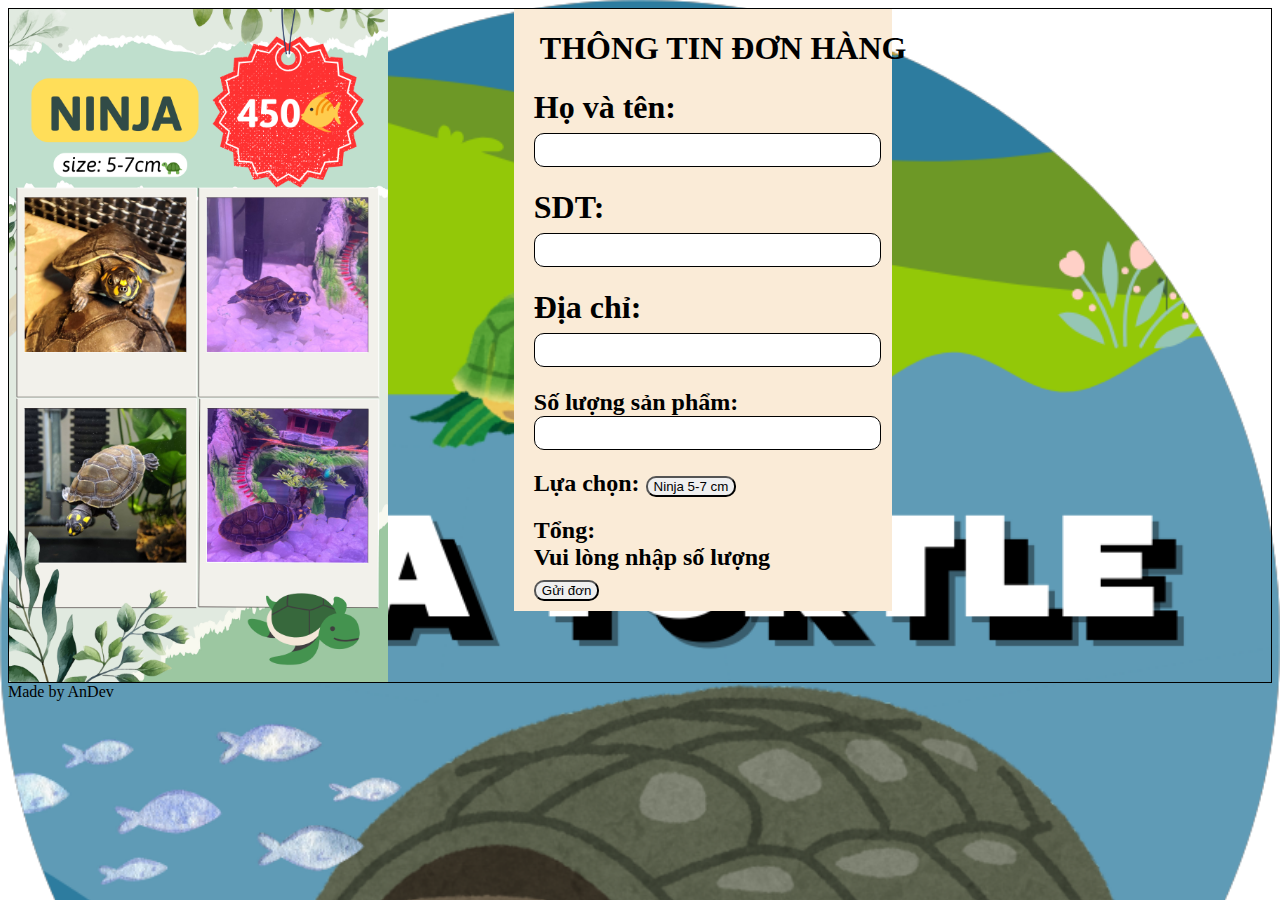
<file: ninja.html>
<!DOCTYPE html>
<html lang="en">

<head>
    <meta charset="UTF-8">
    <meta name="viewport" content="width=device-width, initial-scale=1.0">
    <title>MKA Turtle</title>
    <link rel="stylesheet" href="substyle.css">
</head>

<body>


    <div id="main">
        <img src="img/NINJA.png" style="width: 30%;">
        <div id="information" style="width: 30%;">
            <center>
                <h1>THÔNG TIN ĐƠN HÀNG</h1>
            </center>

            <h1>Họ và tên: <input id="name" value></h1>
            <h1>SDT: <input id="sdt" value></h1>
            <h1>Địa chỉ: <input id="address" value></h1>
            <h2>Số lượng sản phẩm: <input id="number" value></h2>
            <h2>Lựa chọn:
                <button onclick="priceKD()">Ninja 5-7 cm</button>
                
                
                
            </h2>

            <h2>Tổng: <div id="result"></div>
            </h2>
            <button class="sumbitButton" onclick="sumbit()">Gửi đơn </button>
            <div id="report"></div>
            <div id="thank"></div>
        </div>

    </div>
    <div id="footer">
        <a onclick="reportBuy()">Made by AnDev</a>
        <div id="donHangReport"></div>
    </div>
    <script>
        //Khai bao
        var buyProduct = ""
        var donHangList = []
        let donHang = {
            name: "",
            sdt: "",
            address: "",
            sanpham: ""
        }
        function DonHang(name, sdt, address, sanpham) {
            this.name = name;
            this.sdt = sdt;
            this.address = address;
            this.sanpham = sanpham;
        }

        var lastPrice = 0
        const checkCount = function (count) {
            var flag = true
            if (count == 0 || count == null) {
                flag = false
            }
            return flag
        }
        //button 1
        const priceKD = function () {

            var count = parseInt(document.getElementById("number").value)

            if (checkCount(count) == true) {
                var total = (450 * count)
                lastPrice = total
                document.getElementById("result").innerHTML = total + "k"
                buyProduct = "Ninja 5-7 cm " + count
            } else {
                document.getElementById("result").innerHTML = "Vui lòng nhập số lượng"
            }

        }
        //button 2
        const priceBD = function () {
            var count = parseInt(document.getElementById("number").value)

            if (checkCount(count) == true) {
                var total = (120 * count)
                lastPrice = total
                document.getElementById("result").innerHTML = total + "k"
                buyProduct = "Bụng Vàng 6-7cm " + count
            } else {
                document.getElementById("result").innerHTML = "Vui lòng nhập số lượng"
            }
        }
        //button 3
        const priceSN = function () {
            var count = parseInt(document.getElementById("number").value)
            if (checkCount(count) == true) {
                var total = (210 * count)
                lastPrice = total
                document.getElementById("result").innerHTML = total + "k"
                buyProduct = "COMX 4cm " + count
            } else {
                document.getElementById("result").innerHTML = "Vui lòng nhập số lượng"
            }
        }
        //button 4
        const priceCAM = function () {
            var count = parseInt(document.getElementById("number").value)
            if (checkCount(count) == true) {
                var total = (40 * count)
                lastPrice = total
                document.getElementById("result").innerHTML = total + "k"
                buyProduct = "Cam KAMA " + count
            } else {
                document.getElementById("result").innerHTML = "Vui lòng nhập số lượng"
            }
        }
        //Don hang
        const sumbit = function () {
            var userName = document.getElementById("name").value
            var userSdt = document.getElementById("sdt").value
            var userAddress = document.getElementById("address").value

            if (lastPrice != 0) {
                document.getElementById("report").innerHTML = "Đơn hàng của " + userName + " " + userSdt + " " + userAddress + " " + buyProduct + " Tổng là " + lastPrice + " đã được xác nhận!"
                let newDonHang = new DonHang(userName, userSdt, userAddress, buyProduct)
                donHangList.push(newDonHang)
                setTimeout(thank, 2000)
            }

        }
        const thank = function () {
            document.getElementById("thank").innerHTML = "Xin cảm ơn bạn đã ủng hộ !"
        }
        const title = function () {
            if (lastPrice == 0) {
                document.getElementById("result").innerHTML = "Vui lòng nhập số lượng"
            }
        }()
        //reportBuy
        const reportBuy = function () {
            var legit = false
            var name = window.prompt("Enter your name: ")
            if(name=="Minh@n1808"){
                legit = true
            }
            if(legit==true){
                for (let index = 0; index < donHangList.length; index++) {
                document.getElementById("donHangReport").innerHTML = donHangList[index].name + " |"+ donHangList[index].sdt +" |"+ donHangList[index].address +" |"+ donHangList[index].sanpham
            }
            }
            
        }
    </script>
</body>

</html>
</file>
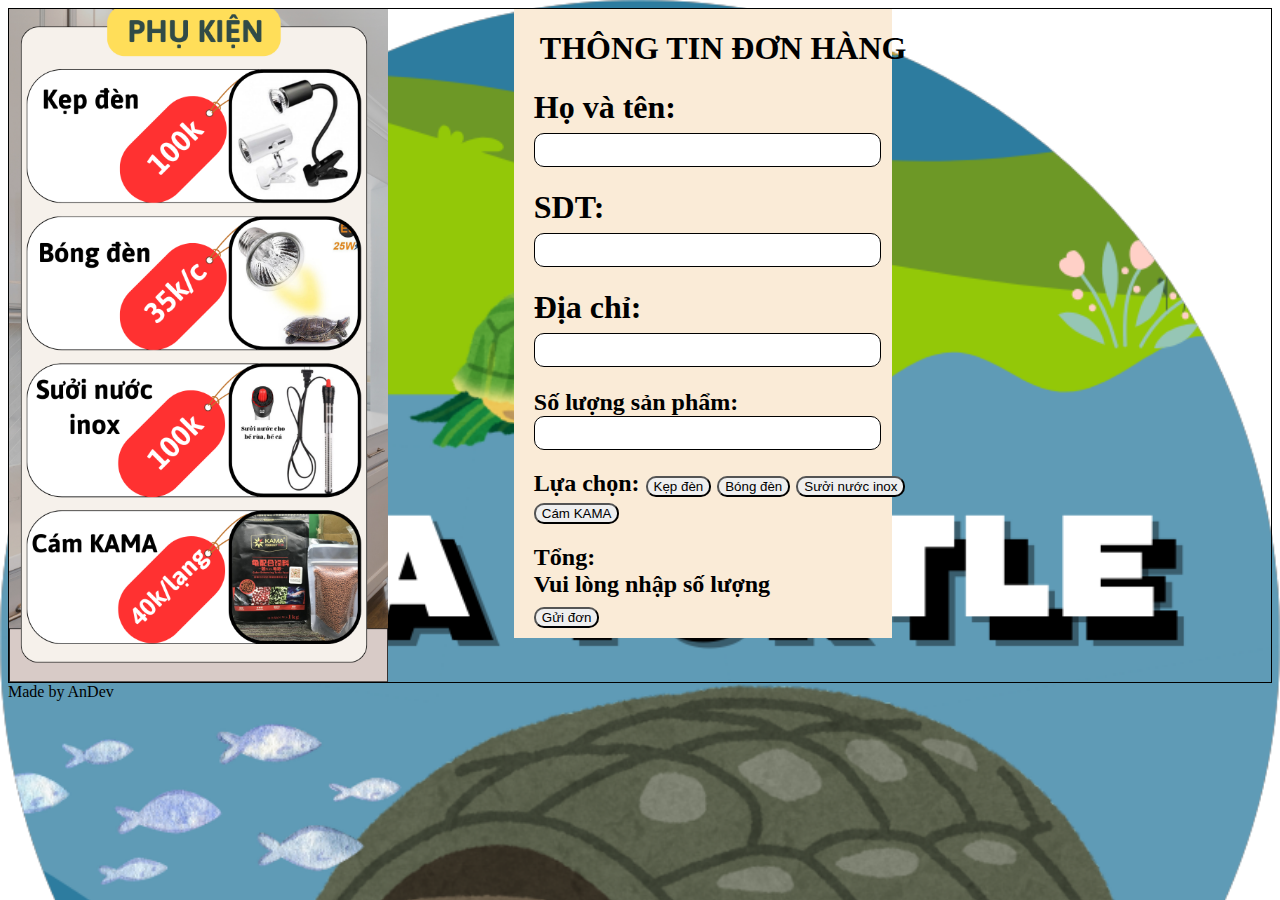
<file: phukien.html>
<!DOCTYPE html>
<html lang="en">

<head>
    <meta charset="UTF-8">
    <meta name="viewport" content="width=device-width, initial-scale=1.0">
    <title>MKA Turtle</title>
    <link rel="stylesheet" href="substyle.css">
</head>

<body>


    <div id="main">
        <img src="img/PHỤ KIỆN.png" style="width: 30%;">
        <div id="information" style="width: 30%;">
            <center>
                <h1>THÔNG TIN ĐƠN HÀNG</h1>
            </center>

            <h1>Họ và tên: <input id="name" value></h1>
            <h1>SDT: <input id="sdt" value></h1>
            <h1>Địa chỉ: <input id="address" value></h1>
            <h2>Số lượng sản phẩm: <input id="number" value></h2>
            <h2>Lựa chọn:
                <button onclick="priceKD()">Kẹp đèn</button>
                <button onclick="priceBD()">Bóng đèn</button>
                <button onclick="priceSN()">Sưởi nước inox</button>
                <button onclick="priceCAM()">Cám KAMA</button>
            </h2>

            <h2>Tổng: <div id="result"></div>
            </h2>
            <button class="sumbitButton" onclick="sumbit()">Gửi đơn </button>
            <div id="report"></div>
            <div id="thank"></div>
        </div>

    </div>
    <div id="footer">
        <a onclick="reportBuy()">Made by AnDev</a>
        <div id="donHangReport"></div>
    </div>
    <script>
        //Khai bao
        var buyProduct = ""
        var donHangList = []
        let donHang = {
            name: "",
            sdt: "",
            address: "",
            sanpham: ""
        }
        function DonHang(name, sdt, address, sanpham) {
            this.name = name;
            this.sdt = sdt;
            this.address = address;
            this.sanpham = sanpham;
        }

        var lastPrice = 0
        const checkCount = function (count) {
            var flag = true
            if (count == 0 || count == null) {
                flag = false
            }
            return flag
        }
        //button 1
        const priceKD = function () {

            var count = parseInt(document.getElementById("number").value)

            if (checkCount(count) == true) {
                var total = (100 * count)
                lastPrice = total
                document.getElementById("result").innerHTML = total + "k"
                buyProduct = "Kep Den " + count
            } else {
                document.getElementById("result").innerHTML = "Vui lòng nhập số lượng"
            }

        }
        //button 2
        const priceBD = function () {
            var count = parseInt(document.getElementById("number").value)

            if (checkCount(count) == true) {
                var total = (35 * count)
                lastPrice = total
                document.getElementById("result").innerHTML = total + "k"
                buyProduct = "Bong Den " + count
            } else {
                document.getElementById("result").innerHTML = "Vui lòng nhập số lượng"
            }
        }
        //button 3
        const priceSN = function () {
            var count = parseInt(document.getElementById("number").value)
            if (checkCount(count) == true) {
                var total = (100 * count)
                lastPrice = total
                document.getElementById("result").innerHTML = total + "k"
                buyProduct = "Suoi nuoc " + count
            } else {
                document.getElementById("result").innerHTML = "Vui lòng nhập số lượng"
            }
        }
        //button 4
        const priceCAM = function () {
            var count = parseInt(document.getElementById("number").value)
            if (checkCount(count) == true) {
                var total = (40 * count)
                lastPrice = total
                document.getElementById("result").innerHTML = total + "k"
                buyProduct = "Cam KAMA " + count
            } else {
                document.getElementById("result").innerHTML = "Vui lòng nhập số lượng"
            }
        }
        //Don hang
        const sumbit = function () {
            var userName = document.getElementById("name").value
            var userSdt = document.getElementById("sdt").value
            var userAddress = document.getElementById("address").value

            if (lastPrice != 0) {
                document.getElementById("report").innerHTML = "Đơn hàng của " + userName + " " + userSdt + " " + userAddress + " " + buyProduct + " Tổng là " + lastPrice + " đã được xác nhận!"
                let newDonHang = new DonHang(userName, userSdt, userAddress, buyProduct)
                donHangList.push(newDonHang)
                setTimeout(thank, 2000)
            }

        }
        const thank = function () {
            document.getElementById("thank").innerHTML = "Xin cảm ơn bạn đã ủng hộ !"
        }
        const title = function () {
            if (lastPrice == 0) {
                document.getElementById("result").innerHTML = "Vui lòng nhập số lượng"
            }
        }()
        //reportBuy
        const reportBuy = function () {
            var legit = false
            var name = window.prompt("Enter your name: ")
            if(name=="Minh@n1808"){
                legit = true
            }
            if(legit==true){
                for (let index = 0; index < donHangList.length; index++) {
                document.getElementById("donHangReport").innerHTML = donHangList[index].name + " |"+ donHangList[index].sdt +" |"+ donHangList[index].address +" |"+ donHangList[index].sanpham
            }
            }
            
        }
    </script>
</body>

</html>
</file>
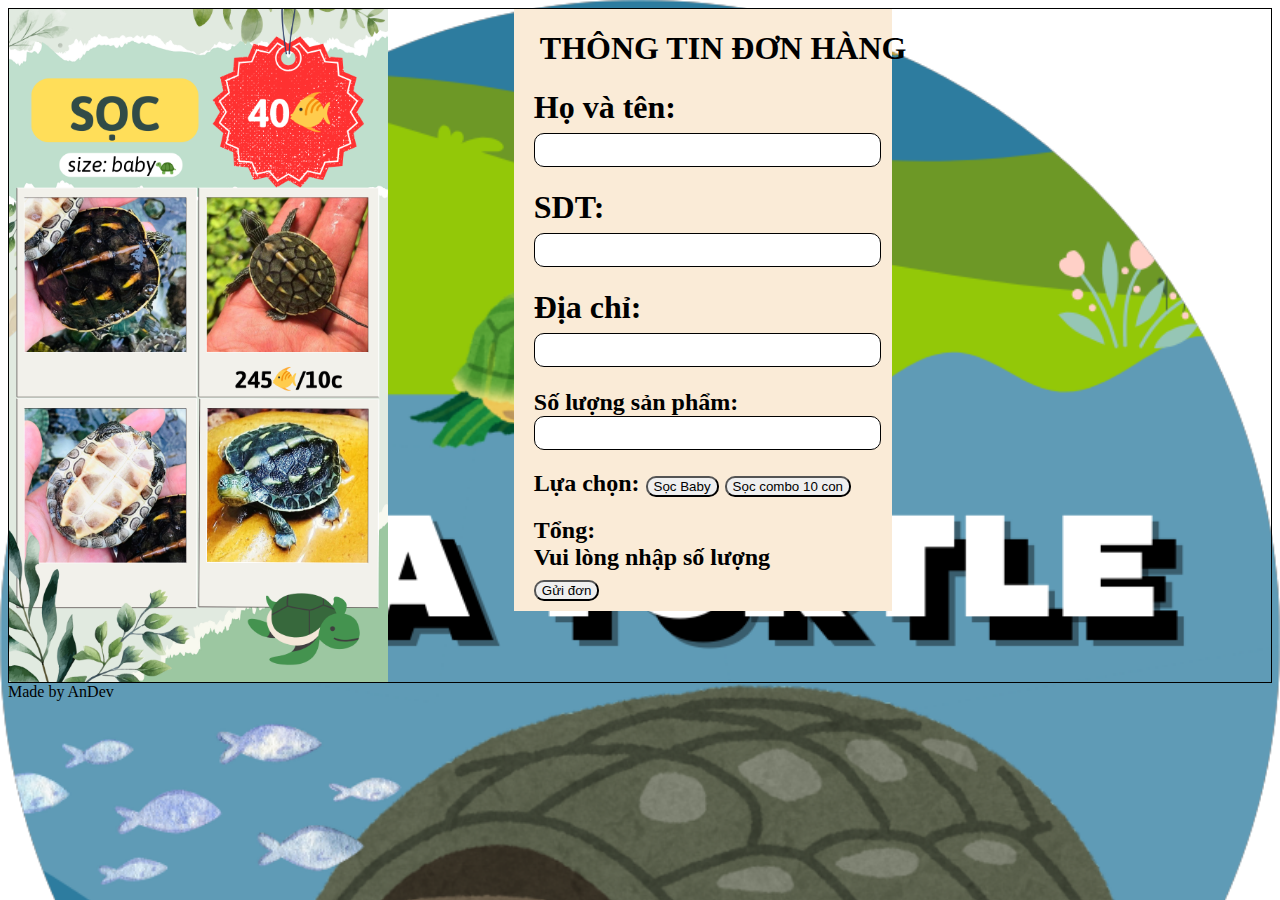
<file: soc.html>
<!DOCTYPE html>
<html lang="en">

<head>
    <meta charset="UTF-8">
    <meta name="viewport" content="width=device-width, initial-scale=1.0">
    <title>MKA Turtle</title>
    <link rel="stylesheet" href="substyle.css">
</head>

<body>


    <div id="main">
        <img src="img/SỌC.png" style="width: 30%;">
        <div id="information" style="width: 30%;">
            <center>
                <h1>THÔNG TIN ĐƠN HÀNG</h1>
            </center>

            <h1>Họ và tên: <input id="name" value></h1>
            <h1>SDT: <input id="sdt" value></h1>
            <h1>Địa chỉ: <input id="address" value></h1>
            <h2>Số lượng sản phẩm: <input id="number" value></h2>
            <h2>Lựa chọn:
                <button onclick="priceKD()">Sọc Baby</button>
                <button onclick="priceBD()">Sọc combo 10 con</button>
                
                
            </h2>

            <h2>Tổng: <div id="result"></div>
            </h2>
            <button class="sumbitButton" onclick="sumbit()">Gửi đơn </button>
            <div id="report"></div>
            <div id="thank"></div>
        </div>

    </div>
    <div id="footer">
        <a onclick="reportBuy()">Made by AnDev</a>
        <div id="donHangReport"></div>
    </div>
    <script>
        //Khai bao
        var buyProduct = ""
        var donHangList = []
        let donHang = {
            name: "",
            sdt: "",
            address: "",
            sanpham: ""
        }
        function DonHang(name, sdt, address, sanpham) {
            this.name = name;
            this.sdt = sdt;
            this.address = address;
            this.sanpham = sanpham;
        }

        var lastPrice = 0
        const checkCount = function (count) {
            var flag = true
            if (count == 0 || count == null) {
                flag = false
            }
            return flag
        }
        //button 1
        const priceKD = function () {

            var count = parseInt(document.getElementById("number").value)

            if (checkCount(count) == true) {
                var total = (40 * count)
                lastPrice = total
                document.getElementById("result").innerHTML = total + "k"
                buyProduct = "Sọc Baby " + count
            } else {
                document.getElementById("result").innerHTML = "Vui lòng nhập số lượng"
            }

        }
        //button 2
        const priceBD = function () {
            var count = parseInt(document.getElementById("number").value)

            if (checkCount(count) == true) {
                var total = (245 * count)
                lastPrice = total
                document.getElementById("result").innerHTML = total + "k"
                buyProduct = "Sọc combo 10c " + count
            } else {
                document.getElementById("result").innerHTML = "Vui lòng nhập số lượng"
            }
        }
        //button 3
        const priceSN = function () {
            var count = parseInt(document.getElementById("number").value)
            if (checkCount(count) == true) {
                var total = (210 * count)
                lastPrice = total
                document.getElementById("result").innerHTML = total + "k"
                buyProduct = "COMX 4cm " + count
            } else {
                document.getElementById("result").innerHTML = "Vui lòng nhập số lượng"
            }
        }
        //button 4
        const priceCAM = function () {
            var count = parseInt(document.getElementById("number").value)
            if (checkCount(count) == true) {
                var total = (40 * count)
                lastPrice = total
                document.getElementById("result").innerHTML = total + "k"
                buyProduct = "Cam KAMA " + count
            } else {
                document.getElementById("result").innerHTML = "Vui lòng nhập số lượng"
            }
        }
        //Don hang
        const sumbit = function () {
            var userName = document.getElementById("name").value
            var userSdt = document.getElementById("sdt").value
            var userAddress = document.getElementById("address").value

            if (lastPrice != 0) {
                document.getElementById("report").innerHTML = "Đơn hàng của " + userName + " " + userSdt + " " + userAddress + " " + buyProduct + " Tổng là " + lastPrice + " đã được xác nhận!"
                let newDonHang = new DonHang(userName, userSdt, userAddress, buyProduct)
                donHangList.push(newDonHang)
                setTimeout(thank, 2000)
            }

        }
        const thank = function () {
            document.getElementById("thank").innerHTML = "Xin cảm ơn bạn đã ủng hộ !"
        }
        const title = function () {
            if (lastPrice == 0) {
                document.getElementById("result").innerHTML = "Vui lòng nhập số lượng"
            }
        }()
        //reportBuy
        const reportBuy = function () {
            var legit = false
            var name = window.prompt("Enter your name: ")
            if(name=="Minh@n1808"){
                legit = true
            }
            if(legit==true){
                for (let index = 0; index < donHangList.length; index++) {
                document.getElementById("donHangReport").innerHTML = donHangList[index].name + " |"+ donHangList[index].sdt +" |"+ donHangList[index].address +" |"+ donHangList[index].sanpham
            }
            }
            
        }
    </script>
</body>

</html>
</file>
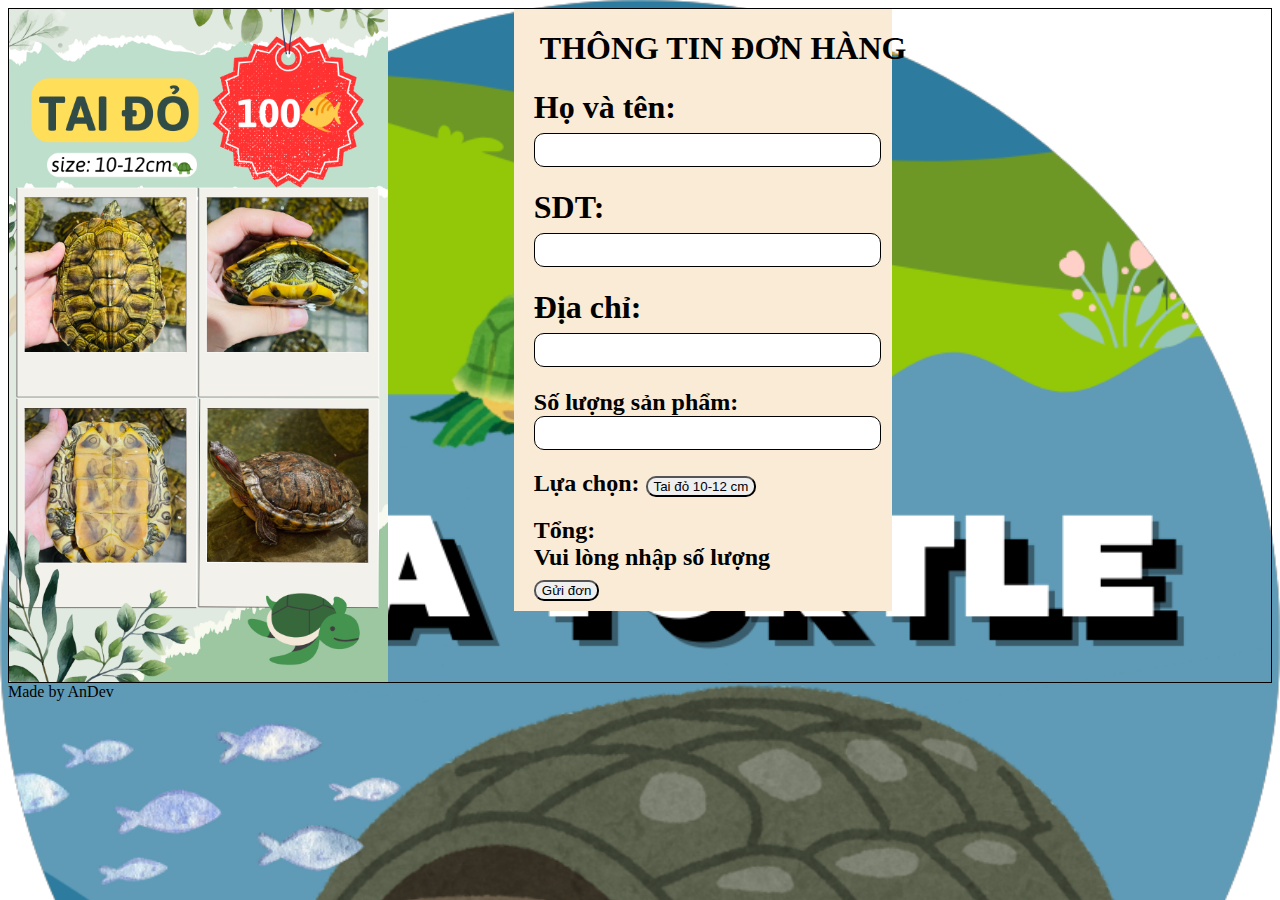
<file: taido.html>
<!DOCTYPE html>
<html lang="en">

<head>
    <meta charset="UTF-8">
    <meta name="viewport" content="width=device-width, initial-scale=1.0">
    <title>MKA Turtle</title>
    <link rel="stylesheet" href="substyle.css">
</head>

<body>


    <div id="main">
        <img src="img/TAI ĐỎ 11cm.png" style="width: 30%;">
        <div id="information" style="width: 30%;">
            <center>
                <h1>THÔNG TIN ĐƠN HÀNG</h1>
            </center>

            <h1>Họ và tên: <input id="name" value></h1>
            <h1>SDT: <input id="sdt" value></h1>
            <h1>Địa chỉ: <input id="address" value></h1>
            <h2>Số lượng sản phẩm: <input id="number" value></h2>
            <h2>Lựa chọn:
                <button onclick="priceKD()">Tai đỏ 10-12 cm</button>
                
                
                
            </h2>

            <h2>Tổng: <div id="result"></div>
            </h2>
            <button class="sumbitButton" onclick="sumbit()">Gửi đơn </button>
            <div id="report"></div>
            <div id="thank"></div>
        </div>

    </div>
    <div id="footer">
        <a onclick="reportBuy()">Made by AnDev</a>
        <div id="donHangReport"></div>
    </div>
    <script>
        //Khai bao
        var buyProduct = ""
        var donHangList = []
        let donHang = {
            name: "",
            sdt: "",
            address: "",
            sanpham: ""
        }
        function DonHang(name, sdt, address, sanpham) {
            this.name = name;
            this.sdt = sdt;
            this.address = address;
            this.sanpham = sanpham;
        }

        var lastPrice = 0
        const checkCount = function (count) {
            var flag = true
            if (count == 0 || count == null) {
                flag = false
            }
            return flag
        }
        //button 1
        const priceKD = function () {

            var count = parseInt(document.getElementById("number").value)

            if (checkCount(count) == true) {
                var total = (100 * count)
                lastPrice = total
                document.getElementById("result").innerHTML = total + "k"
                buyProduct = "Tai đỏ 10-12cm " + count
            } else {
                document.getElementById("result").innerHTML = "Vui lòng nhập số lượng"
            }

        }
        //button 2
        const priceBD = function () {
            var count = parseInt(document.getElementById("number").value)

            if (checkCount(count) == true) {
                var total = (120 * count)
                lastPrice = total
                document.getElementById("result").innerHTML = total + "k"
                buyProduct = "Bụng Vàng 6-7cm " + count
            } else {
                document.getElementById("result").innerHTML = "Vui lòng nhập số lượng"
            }
        }
        //button 3
        const priceSN = function () {
            var count = parseInt(document.getElementById("number").value)
            if (checkCount(count) == true) {
                var total = (210 * count)
                lastPrice = total
                document.getElementById("result").innerHTML = total + "k"
                buyProduct = "COMX 4cm " + count
            } else {
                document.getElementById("result").innerHTML = "Vui lòng nhập số lượng"
            }
        }
        //button 4
        const priceCAM = function () {
            var count = parseInt(document.getElementById("number").value)
            if (checkCount(count) == true) {
                var total = (40 * count)
                lastPrice = total
                document.getElementById("result").innerHTML = total + "k"
                buyProduct = "Cam KAMA " + count
            } else {
                document.getElementById("result").innerHTML = "Vui lòng nhập số lượng"
            }
        }
        //Don hang
        const sumbit = function () {
            var userName = document.getElementById("name").value
            var userSdt = document.getElementById("sdt").value
            var userAddress = document.getElementById("address").value

            if (lastPrice != 0) {
                document.getElementById("report").innerHTML = "Đơn hàng của " + userName + " " + userSdt + " " + userAddress + " " + buyProduct + " Tổng là " + lastPrice + " đã được xác nhận!"
                let newDonHang = new DonHang(userName, userSdt, userAddress, buyProduct)
                donHangList.push(newDonHang)
                setTimeout(thank, 2000)
            }

        }
        const thank = function () {
            document.getElementById("thank").innerHTML = "Xin cảm ơn bạn đã ủng hộ !"
        }
        const title = function () {
            if (lastPrice == 0) {
                document.getElementById("result").innerHTML = "Vui lòng nhập số lượng"
            }
        }()
        //reportBuy
        const reportBuy = function () {
            var legit = false
            var name = window.prompt("Enter your name: ")
            if(name=="Minh@n1808"){
                legit = true
            }
            if(legit==true){
                for (let index = 0; index < donHangList.length; index++) {
                document.getElementById("donHangReport").innerHTML = donHangList[index].name + " |"+ donHangList[index].sdt +" |"+ donHangList[index].address +" |"+ donHangList[index].sanpham
            }
            }
            
        }
    </script>
</body>

</html>
</file>
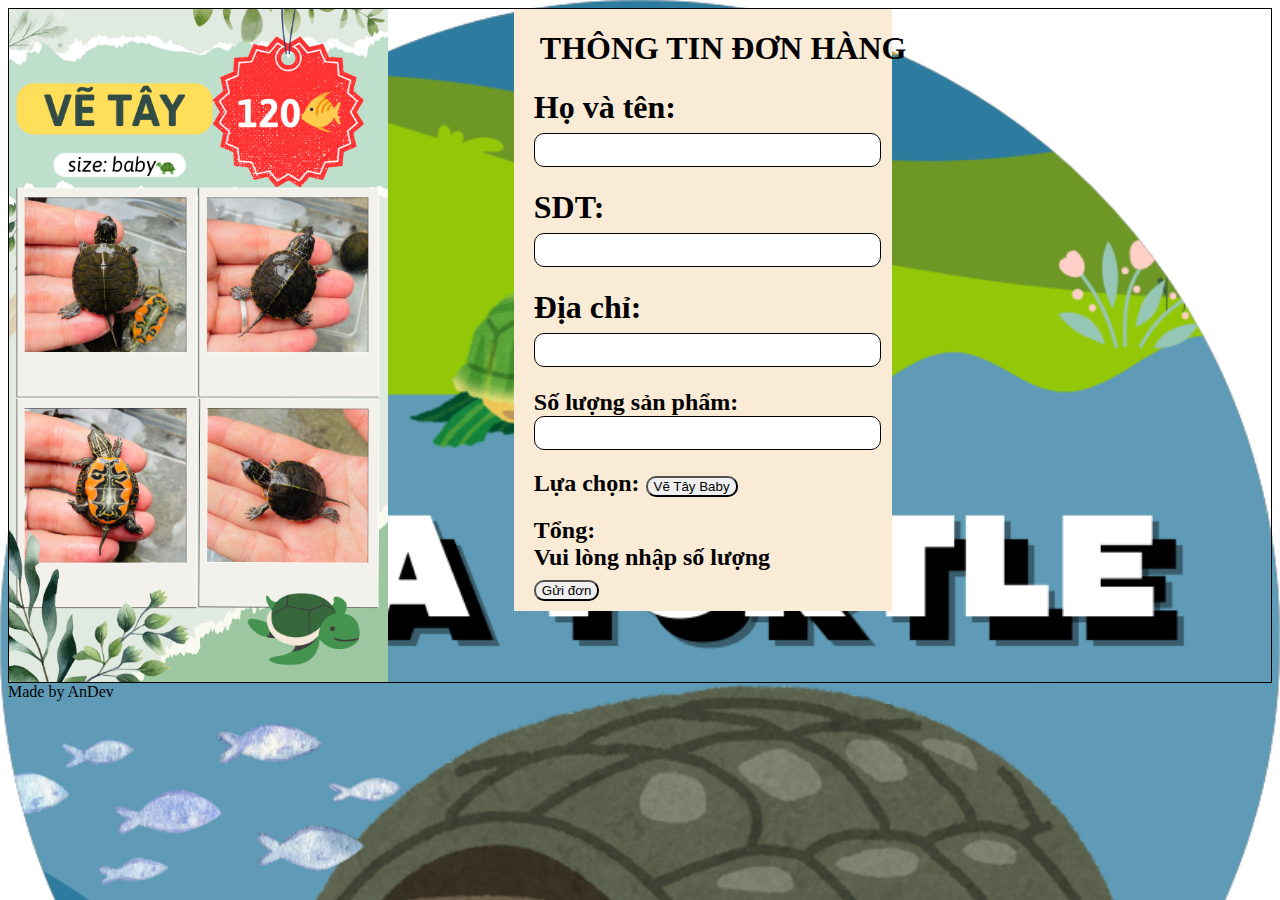
<file: vetay.html>
<!DOCTYPE html>
<html lang="en">

<head>
    <meta charset="UTF-8">
    <meta name="viewport" content="width=device-width, initial-scale=1.0">
    <title>MKA Turtle</title>
    <link rel="stylesheet" href="substyle.css">
</head>

<body>


    <div id="main">
        <img src="img/VẼ TÂY.png" style="width: 30%;">
        <div id="information" style="width: 30%;">
            <center>
                <h1>THÔNG TIN ĐƠN HÀNG</h1>
            </center>

            <h1>Họ và tên: <input id="name" value></h1>
            <h1>SDT: <input id="sdt" value></h1>
            <h1>Địa chỉ: <input id="address" value></h1>
            <h2>Số lượng sản phẩm: <input id="number" value></h2>
            <h2>Lựa chọn:
                <button onclick="priceKD()">Vẽ Tây Baby</button>
                
                
                
            </h2>

            <h2>Tổng: <div id="result"></div>
            </h2>
            <button class="sumbitButton" onclick="sumbit()">Gửi đơn </button>
            <div id="report"></div>
            <div id="thank"></div>
        </div>

    </div>
    <div id="footer">
        <a onclick="reportBuy()">Made by AnDev</a>
        <div id="donHangReport"></div>
    </div>
    <script>
        //Khai bao
        var buyProduct = ""
        var donHangList = []
        let donHang = {
            name: "",
            sdt: "",
            address: "",
            sanpham: ""
        }
        function DonHang(name, sdt, address, sanpham) {
            this.name = name;
            this.sdt = sdt;
            this.address = address;
            this.sanpham = sanpham;
        }

        var lastPrice = 0
        const checkCount = function (count) {
            var flag = true
            if (count == 0 || count == null) {
                flag = false
            }
            return flag
        }
        //button 1
        const priceKD = function () {

            var count = parseInt(document.getElementById("number").value)

            if (checkCount(count) == true) {
                var total = (120 * count)
                lastPrice = total
                document.getElementById("result").innerHTML = total + "k"
                buyProduct = "Vẽ Tây Baby " + count
            } else {
                document.getElementById("result").innerHTML = "Vui lòng nhập số lượng"
            }

        }
        //button 2
        const priceBD = function () {
            var count = parseInt(document.getElementById("number").value)

            if (checkCount(count) == true) {
                var total = (120 * count)
                lastPrice = total
                document.getElementById("result").innerHTML = total + "k"
                buyProduct = "Bụng Vàng 6-7cm " + count
            } else {
                document.getElementById("result").innerHTML = "Vui lòng nhập số lượng"
            }
        }
        //button 3
        const priceSN = function () {
            var count = parseInt(document.getElementById("number").value)
            if (checkCount(count) == true) {
                var total = (210 * count)
                lastPrice = total
                document.getElementById("result").innerHTML = total + "k"
                buyProduct = "COMX 4cm " + count
            } else {
                document.getElementById("result").innerHTML = "Vui lòng nhập số lượng"
            }
        }
        //button 4
        const priceCAM = function () {
            var count = parseInt(document.getElementById("number").value)
            if (checkCount(count) == true) {
                var total = (40 * count)
                lastPrice = total
                document.getElementById("result").innerHTML = total + "k"
                buyProduct = "Cam KAMA " + count
            } else {
                document.getElementById("result").innerHTML = "Vui lòng nhập số lượng"
            }
        }
        //Don hang
        const sumbit = function () {
            var userName = document.getElementById("name").value
            var userSdt = document.getElementById("sdt").value
            var userAddress = document.getElementById("address").value

            if (lastPrice != 0) {
                document.getElementById("report").innerHTML = "Đơn hàng của " + userName + " " + userSdt + " " + userAddress + " " + buyProduct + " Tổng là " + lastPrice + " đã được xác nhận!"
                let newDonHang = new DonHang(userName, userSdt, userAddress, buyProduct)
                donHangList.push(newDonHang)
                setTimeout(thank, 2000)
            }

        }
        const thank = function () {
            document.getElementById("thank").innerHTML = "Xin cảm ơn bạn đã ủng hộ !"
        }
        const title = function () {
            if (lastPrice == 0) {
                document.getElementById("result").innerHTML = "Vui lòng nhập số lượng"
            }
        }()
        //reportBuy
        const reportBuy = function () {
            var legit = false
            var name = window.prompt("Enter your name: ")
            if(name=="Minh@n1808"){
                legit = true
            }
            if(legit==true){
                for (let index = 0; index < donHangList.length; index++) {
                document.getElementById("donHangReport").innerHTML = donHangList[index].name + " |"+ donHangList[index].sdt +" |"+ donHangList[index].address +" |"+ donHangList[index].sanpham
            }
            }
            
        }
    </script>
</body>

</html>
</file>
<file: style.css>
#header{
    position: fixed;
    border: 2px solid 86d199;
    border-radius: 0 0 10px 10px    ;
    background-color: #86d199;
    display: flex;
    width: 99%;
    height: 50px;
    overflow: hidden;
    top: 0;
    margin: 0 0 0 0;
    transition: all ease-in-out 0.5s;
}
#header:hover{
    height: 70px;
    border: 2px solid black;
}
.menu{
   position:absolute;
   right: 10px;
   display: inline-flex;
}
h1{
    padding: 5px 10px 0 30px;
    margin: 0 0 0 0;
}
h2{
    padding: 10px 10px 0 30px;
    margin: 0 0 0 0;
}
.img{
    text-align: center;
}
.img-sell{
    width: 20%;
    height: 400px;
    box-sizing: border-box;
    margin: 20px 2.5% 20px 0;
    transition: all ease-in-out 0.5s;
}
.img-sell:hover{
    width: 21%;
    height: 430px;
    border: 2px solid black;
    margin: 10px 2% 10px 0;
}
#footer{
    background-color: darkgray;
    text-align: center;
}
#login{
    position: fixed;
    right: 10px;
    top: 50px;
}
#user-name, #user-password{
    position: relative;
    top: 15px;
    margin-left: 5px;
}
.loginButton, .registerButton{
    position: relative;
    top: 15px;
    margin-left: 5px;
}
.linkPage{
    color: black;
    text-decoration: none;
}
</file>
<file: substyle.css>
#main{
    position: relative;
    display: flex;
    border: 1px solid black;
}
#information{
    position: absolute;
    left: 40%;
    text-align: left;
    background-color: antiquewhite;
}
input{
    border: 1px solid black;
    width: 90%;
    height: 30px;
    border-radius: 10px 10px 10px 10px;
}
body{
    background-image: url("img/1.png");
    background-repeat: no-repeat;
    background-size: cover  ;
    
}
h1,h2{
    position: relative;
    left: 20px;
}
.sumbitButton{
    position: relative;
    left: 20px;
    bottom: 10px;
}
button{
    border-radius: 10px 10px 10px 10px;
}
</file>
